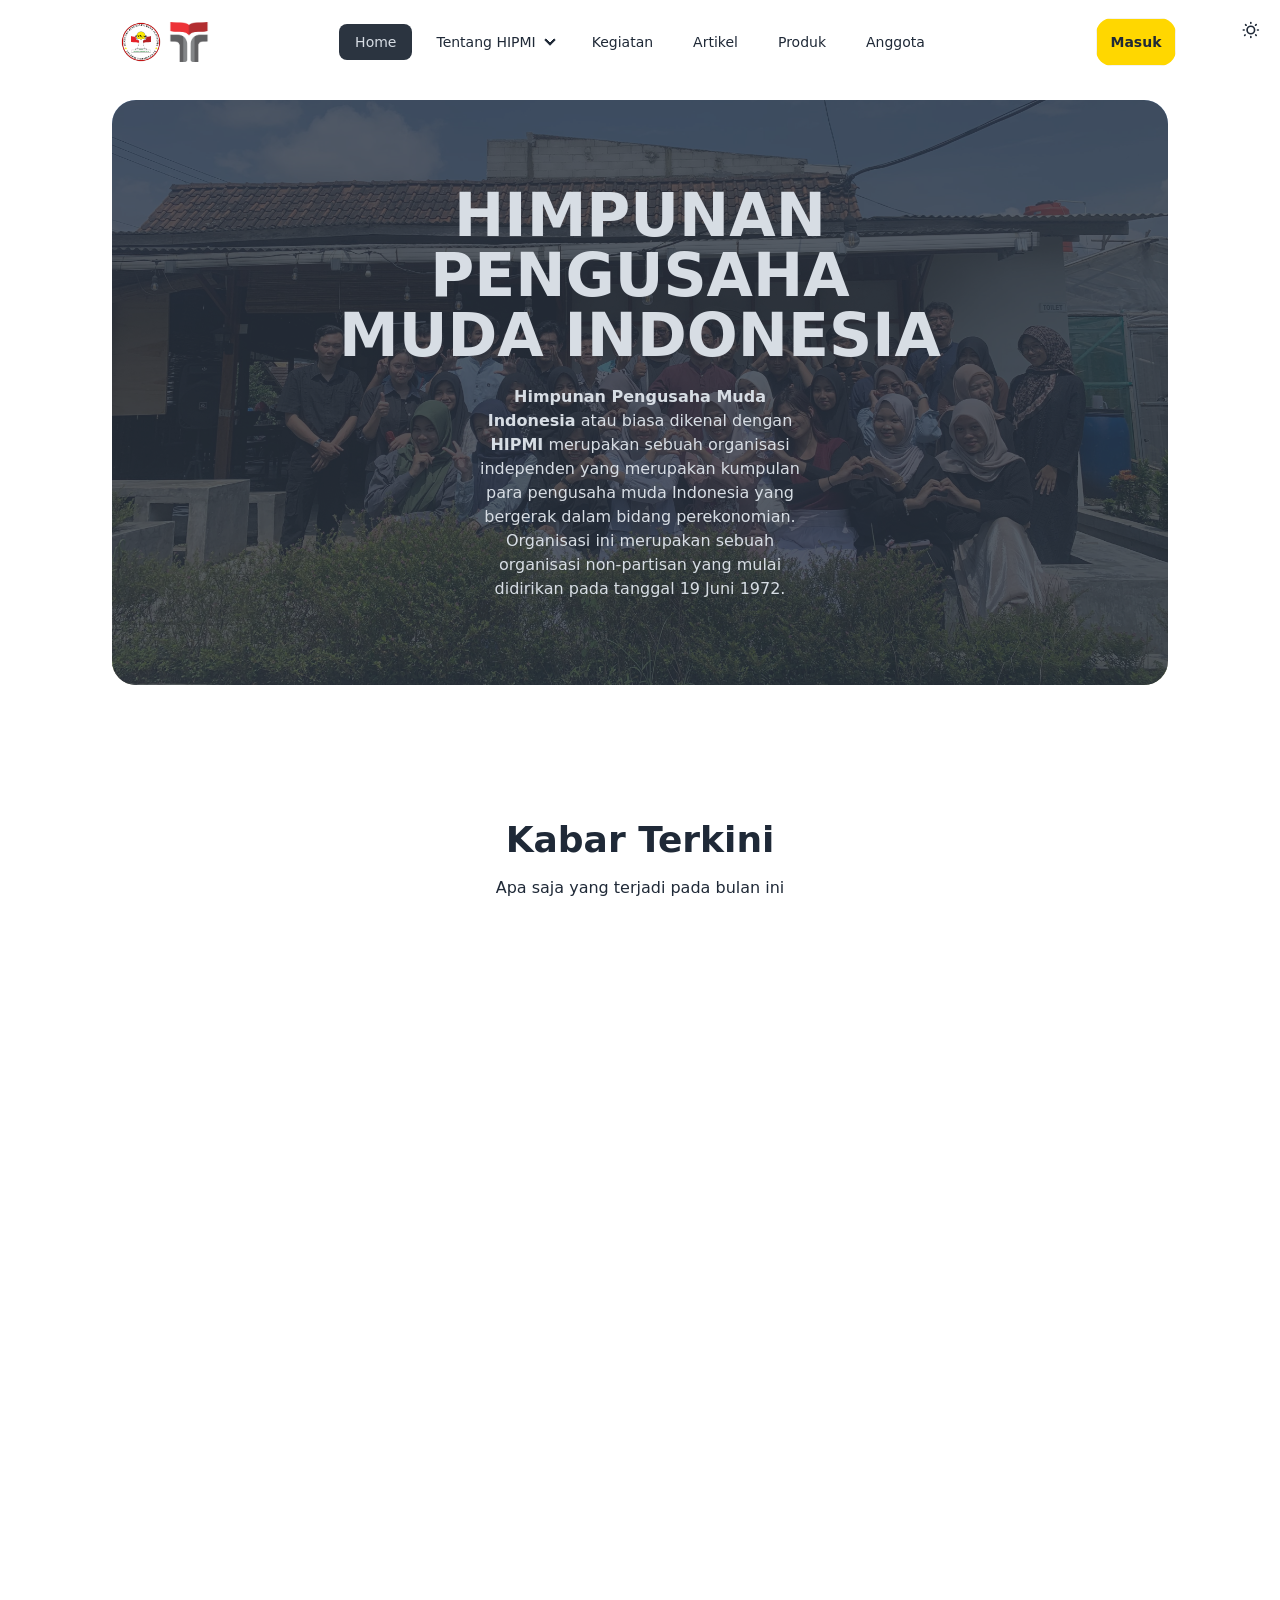
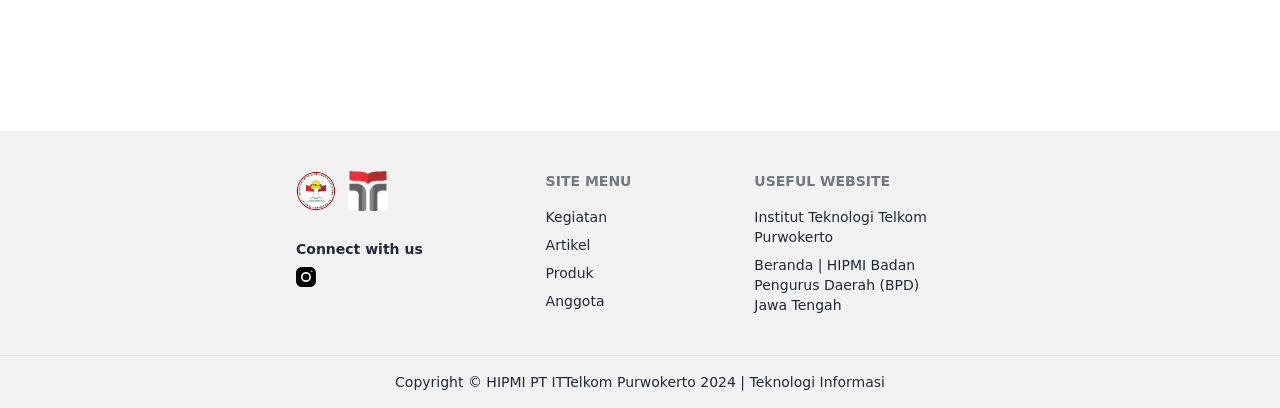
<file: index.html>
<!DOCTYPE html>
<html lang="en">
  <head>
    <meta charset="utf-8" />
    <meta http-equiv="X-UA-Compatible" content="IE=7">
    <meta http-equiv="X-UA-Compatible" content="IE=edge">
    <meta name="viewport" content="width=device-width, initial-scale=1.0">
    <meta name="author" content="HIPMI PT ITTelkom TI">
    <meta name="description" content="HIPMI PT ITTelkom Purwokerto">
    <meta name="keywords" content="hipmi, hipmi pt, ittelkom, ittp, telkom">
    <script type="module" crossorigin src="./assets/index-HzsorJAI.js"></script>
    <link rel="stylesheet" crossorigin href="./assets/index-Dvx-cBg-.css">
  </head>
  <body>
    <noscript>
      <div class="error-container">
        <div class="logo-container">
          <img
            src="./assets/hipmi-DizVpIM7.png"
            alt="HIPMI PT ITTelkom Logo"
            class="hipmi-logo"
          />
        </div>
        <div class="code-container">
          <h1>412 Pre Condition Failed</h1>
          <p>
            Maaf, kamu tidak bisa mengakses laman ini karena javascript tidak
            aktif untuk website "<i>hipmi.ittp.id</i>"
          </p>
        </div>
        <div class="whats-container">
          <h3>Apa yang terjadi?</h3>
          <p>
            Kode 412 menunjukkan bahwa anda tidak dapat mengakses laman ini
            karena tidak dapat memenuhi kondisi yang diperlukan untuk mengakses
            laman ini, yang mana kondisi tersebut adalah javascript harus aktif
            sehingga laman ini dapat berjalan dengan baik
          </p>
        </div>
        <div class="divider-container">
          <hr />
        </div>
        <div class="footer-container">
          <p>
            <b>Performance & Security by</b>
            <span class="hipmi-teknologi-informasi">IT HIPMI PT ITTelkom</span>
          </p>
        </div>
      </div>
    </noscript>

    <div id="root"></div>
  </body>
</html>
</file>
<file: assets/index-Dvx-cBg-.css>
*{scroll-behavior:smooth}noscript{background-color:#f8f8f8;font-family:Arial,sans-serif}.error-container{inset:0;color:#000;font-size:1.5rem}.logo-container{display:flex;margin-top:5vh;justify-content:center}.logo-container img{height:18%;width:10rem}.code-container{text-align:center;margin-bottom:10vh}.error-container h1{font-size:2.5rem;font-weight:700}.error-container p{font-size:1rem}.whats-container{margin-left:5vw;align-items:start}.whats-container h3{margin-top:7vh;font-size:1.5rem;font-weight:700}.whats-container p{width:50%;font-size:1rem}.divider-container{border:0;width:100%;height:1px}.divider-container hr{width:90%;align-items:center;background:#333;background-image:linear-gradient(to right,#ccc,#333,#ccc)}.footer-container{margin-left:5vw;align-items:start}.footer-container .hipmi-teknologi-informasi{font-size:1rem;color:#1085c9;text-decoration:none}*,:before,:after{box-sizing:border-box;border-width:0;border-style:solid;border-color:#e5e7eb}:before,:after{--tw-content: ""}html,:host{line-height:1.5;-webkit-text-size-adjust:100%;-moz-tab-size:4;-o-tab-size:4;tab-size:4;font-family:ui-sans-serif,system-ui,sans-serif,"Apple Color Emoji","Segoe UI Emoji",Segoe UI Symbol,"Noto Color Emoji";font-feature-settings:normal;font-variation-settings:normal;-webkit-tap-highlight-color:transparent}body{margin:0;line-height:inherit}hr{height:0;color:inherit;border-top-width:1px}abbr:where([title]){-webkit-text-decoration:underline dotted;text-decoration:underline dotted}h1,h2,h3,h4,h5,h6{font-size:inherit;font-weight:inherit}a{color:inherit;text-decoration:inherit}b,strong{font-weight:bolder}code,kbd,samp,pre{font-family:ui-monospace,SFMono-Regular,Menlo,Monaco,Consolas,Liberation Mono,Courier New,monospace;font-feature-settings:normal;font-variation-settings:normal;font-size:1em}small{font-size:80%}sub,sup{font-size:75%;line-height:0;position:relative;vertical-align:baseline}sub{bottom:-.25em}sup{top:-.5em}table{text-indent:0;border-color:inherit;border-collapse:collapse}button,input,optgroup,select,textarea{font-family:inherit;font-feature-settings:inherit;font-variation-settings:inherit;font-size:100%;font-weight:inherit;line-height:inherit;letter-spacing:inherit;color:inherit;margin:0;padding:0}button,select{text-transform:none}button,input:where([type=button]),input:where([type=reset]),input:where([type=submit]){-webkit-appearance:button;background-color:transparent;background-image:none}:-moz-focusring{outline:auto}:-moz-ui-invalid{box-shadow:none}progress{vertical-align:baseline}::-webkit-inner-spin-button,::-webkit-outer-spin-button{height:auto}[type=search]{-webkit-appearance:textfield;outline-offset:-2px}::-webkit-search-decoration{-webkit-appearance:none}::-webkit-file-upload-button{-webkit-appearance:button;font:inherit}summary{display:list-item}blockquote,dl,dd,h1,h2,h3,h4,h5,h6,hr,figure,p,pre{margin:0}fieldset{margin:0;padding:0}legend{padding:0}ol,ul,menu{list-style:none;margin:0;padding:0}dialog{padding:0}textarea{resize:vertical}input::-moz-placeholder,textarea::-moz-placeholder{opacity:1;color:#9ca3af}input::placeholder,textarea::placeholder{opacity:1;color:#9ca3af}button,[role=button]{cursor:pointer}:disabled{cursor:default}img,svg,video,canvas,audio,iframe,embed,object{display:block;vertical-align:middle}img,video{max-width:100%;height:auto}[hidden]{display:none}:root,[data-theme]{background-color:var(--fallback-b1,oklch(var(--b1)/1));color:var(--fallback-bc,oklch(var(--bc)/1))}@supports not (color: oklch(0% 0 0)){:root{color-scheme:light;--fallback-p: #491eff;--fallback-pc: #d4dbff;--fallback-s: #ff41c7;--fallback-sc: #fff9fc;--fallback-a: #00cfbd;--fallback-ac: #00100d;--fallback-n: #2b3440;--fallback-nc: #d7dde4;--fallback-b1: #ffffff;--fallback-b2: #e5e6e6;--fallback-b3: #e5e6e6;--fallback-bc: #1f2937;--fallback-in: #00b3f0;--fallback-inc: #000000;--fallback-su: #00ca92;--fallback-suc: #000000;--fallback-wa: #ffc22d;--fallback-wac: #000000;--fallback-er: #ff6f70;--fallback-erc: #000000}@media (prefers-color-scheme: dark){:root{color-scheme:dark;--fallback-p: #7582ff;--fallback-pc: #050617;--fallback-s: #ff71cf;--fallback-sc: #190211;--fallback-a: #00c7b5;--fallback-ac: #000e0c;--fallback-n: #2a323c;--fallback-nc: #a6adbb;--fallback-b1: #1d232a;--fallback-b2: #191e24;--fallback-b3: #15191e;--fallback-bc: #a6adbb;--fallback-in: #00b3f0;--fallback-inc: #000000;--fallback-su: #00ca92;--fallback-suc: #000000;--fallback-wa: #ffc22d;--fallback-wac: #000000;--fallback-er: #ff6f70;--fallback-erc: #000000}}}html{-webkit-tap-highlight-color:transparent}*{scrollbar-color:color-mix(in oklch,currentColor 35%,transparent) transparent}*:hover{scrollbar-color:color-mix(in oklch,currentColor 60%,transparent) transparent}:root{color-scheme:light;--in: 72.06% .191 231.6;--su: 64.8% .15 160;--wa: 84.71% .199 83.87;--er: 71.76% .221 22.18;--pc: 89.824% .06192 275.75;--ac: 15.352% .0368 183.61;--inc: 0% 0 0;--suc: 0% 0 0;--wac: 0% 0 0;--erc: 0% 0 0;--rounded-box: 1rem;--rounded-btn: .5rem;--rounded-badge: 1.9rem;--animation-btn: .25s;--animation-input: .2s;--btn-focus-scale: .95;--border-btn: 1px;--tab-border: 1px;--tab-radius: .5rem;--p: 49.12% .3096 275.75;--s: 69.71% .329 342.55;--sc: 98.71% .0106 342.55;--a: 76.76% .184 183.61;--n: 32.1785% .02476 255.701624;--nc: 89.4994% .011585 252.096176;--b1: 100% 0 0;--b2: 96.1151% 0 0;--b3: 92.4169% .00108 197.137559;--bc: 27.8078% .029596 256.847952}@media (prefers-color-scheme: dark){:root{color-scheme:dark;--in: 72.06% .191 231.6;--su: 64.8% .15 160;--wa: 84.71% .199 83.87;--er: 71.76% .221 22.18;--pc: 13.138% .0392 275.75;--sc: 14.96% .052 342.55;--ac: 14.902% .0334 183.61;--inc: 0% 0 0;--suc: 0% 0 0;--wac: 0% 0 0;--erc: 0% 0 0;--rounded-box: 1rem;--rounded-btn: .5rem;--rounded-badge: 1.9rem;--animation-btn: .25s;--animation-input: .2s;--btn-focus-scale: .95;--border-btn: 1px;--tab-border: 1px;--tab-radius: .5rem;--p: 65.69% .196 275.75;--s: 74.8% .26 342.55;--a: 74.51% .167 183.61;--n: 31.3815% .021108 254.139175;--nc: 74.6477% .0216 264.435964;--b1: 25.3267% .015896 252.417568;--b2: 23.2607% .013807 253.100675;--b3: 21.1484% .01165 254.087939;--bc: 74.6477% .0216 264.435964}}[data-theme=light]{color-scheme:light;--in: 72.06% .191 231.6;--su: 64.8% .15 160;--wa: 84.71% .199 83.87;--er: 71.76% .221 22.18;--pc: 89.824% .06192 275.75;--ac: 15.352% .0368 183.61;--inc: 0% 0 0;--suc: 0% 0 0;--wac: 0% 0 0;--erc: 0% 0 0;--rounded-box: 1rem;--rounded-btn: .5rem;--rounded-badge: 1.9rem;--animation-btn: .25s;--animation-input: .2s;--btn-focus-scale: .95;--border-btn: 1px;--tab-border: 1px;--tab-radius: .5rem;--p: 49.12% .3096 275.75;--s: 69.71% .329 342.55;--sc: 98.71% .0106 342.55;--a: 76.76% .184 183.61;--n: 32.1785% .02476 255.701624;--nc: 89.4994% .011585 252.096176;--b1: 100% 0 0;--b2: 96.1151% 0 0;--b3: 92.4169% .00108 197.137559;--bc: 27.8078% .029596 256.847952}:root:has(input.theme-controller[value=light]:checked){color-scheme:light;--in: 72.06% .191 231.6;--su: 64.8% .15 160;--wa: 84.71% .199 83.87;--er: 71.76% .221 22.18;--pc: 89.824% .06192 275.75;--ac: 15.352% .0368 183.61;--inc: 0% 0 0;--suc: 0% 0 0;--wac: 0% 0 0;--erc: 0% 0 0;--rounded-box: 1rem;--rounded-btn: .5rem;--rounded-badge: 1.9rem;--animation-btn: .25s;--animation-input: .2s;--btn-focus-scale: .95;--border-btn: 1px;--tab-border: 1px;--tab-radius: .5rem;--p: 49.12% .3096 275.75;--s: 69.71% .329 342.55;--sc: 98.71% .0106 342.55;--a: 76.76% .184 183.61;--n: 32.1785% .02476 255.701624;--nc: 89.4994% .011585 252.096176;--b1: 100% 0 0;--b2: 96.1151% 0 0;--b3: 92.4169% .00108 197.137559;--bc: 27.8078% .029596 256.847952}[data-theme=dark]{color-scheme:dark;--in: 72.06% .191 231.6;--su: 64.8% .15 160;--wa: 84.71% .199 83.87;--er: 71.76% .221 22.18;--pc: 13.138% .0392 275.75;--sc: 14.96% .052 342.55;--ac: 14.902% .0334 183.61;--inc: 0% 0 0;--suc: 0% 0 0;--wac: 0% 0 0;--erc: 0% 0 0;--rounded-box: 1rem;--rounded-btn: .5rem;--rounded-badge: 1.9rem;--animation-btn: .25s;--animation-input: .2s;--btn-focus-scale: .95;--border-btn: 1px;--tab-border: 1px;--tab-radius: .5rem;--p: 65.69% .196 275.75;--s: 74.8% .26 342.55;--a: 74.51% .167 183.61;--n: 31.3815% .021108 254.139175;--nc: 74.6477% .0216 264.435964;--b1: 25.3267% .015896 252.417568;--b2: 23.2607% .013807 253.100675;--b3: 21.1484% .01165 254.087939;--bc: 74.6477% .0216 264.435964}:root:has(input.theme-controller[value=dark]:checked){color-scheme:dark;--in: 72.06% .191 231.6;--su: 64.8% .15 160;--wa: 84.71% .199 83.87;--er: 71.76% .221 22.18;--pc: 13.138% .0392 275.75;--sc: 14.96% .052 342.55;--ac: 14.902% .0334 183.61;--inc: 0% 0 0;--suc: 0% 0 0;--wac: 0% 0 0;--erc: 0% 0 0;--rounded-box: 1rem;--rounded-btn: .5rem;--rounded-badge: 1.9rem;--animation-btn: .25s;--animation-input: .2s;--btn-focus-scale: .95;--border-btn: 1px;--tab-border: 1px;--tab-radius: .5rem;--p: 65.69% .196 275.75;--s: 74.8% .26 342.55;--a: 74.51% .167 183.61;--n: 31.3815% .021108 254.139175;--nc: 74.6477% .0216 264.435964;--b1: 25.3267% .015896 252.417568;--b2: 23.2607% .013807 253.100675;--b3: 21.1484% .01165 254.087939;--bc: 74.6477% .0216 264.435964}*,:before,:after{--tw-border-spacing-x: 0;--tw-border-spacing-y: 0;--tw-translate-x: 0;--tw-translate-y: 0;--tw-rotate: 0;--tw-skew-x: 0;--tw-skew-y: 0;--tw-scale-x: 1;--tw-scale-y: 1;--tw-pan-x: ;--tw-pan-y: ;--tw-pinch-zoom: ;--tw-scroll-snap-strictness: proximity;--tw-gradient-from-position: ;--tw-gradient-via-position: ;--tw-gradient-to-position: ;--tw-ordinal: ;--tw-slashed-zero: ;--tw-numeric-figure: ;--tw-numeric-spacing: ;--tw-numeric-fraction: ;--tw-ring-inset: ;--tw-ring-offset-width: 0px;--tw-ring-offset-color: #fff;--tw-ring-color: rgb(59 130 246 / .5);--tw-ring-offset-shadow: 0 0 #0000;--tw-ring-shadow: 0 0 #0000;--tw-shadow: 0 0 #0000;--tw-shadow-colored: 0 0 #0000;--tw-blur: ;--tw-brightness: ;--tw-contrast: ;--tw-grayscale: ;--tw-hue-rotate: ;--tw-invert: ;--tw-saturate: ;--tw-sepia: ;--tw-drop-shadow: ;--tw-backdrop-blur: ;--tw-backdrop-brightness: ;--tw-backdrop-contrast: ;--tw-backdrop-grayscale: ;--tw-backdrop-hue-rotate: ;--tw-backdrop-invert: ;--tw-backdrop-opacity: ;--tw-backdrop-saturate: ;--tw-backdrop-sepia: ;--tw-contain-size: ;--tw-contain-layout: ;--tw-contain-paint: ;--tw-contain-style: }::backdrop{--tw-border-spacing-x: 0;--tw-border-spacing-y: 0;--tw-translate-x: 0;--tw-translate-y: 0;--tw-rotate: 0;--tw-skew-x: 0;--tw-skew-y: 0;--tw-scale-x: 1;--tw-scale-y: 1;--tw-pan-x: ;--tw-pan-y: ;--tw-pinch-zoom: ;--tw-scroll-snap-strictness: proximity;--tw-gradient-from-position: ;--tw-gradient-via-position: ;--tw-gradient-to-position: ;--tw-ordinal: ;--tw-slashed-zero: ;--tw-numeric-figure: ;--tw-numeric-spacing: ;--tw-numeric-fraction: ;--tw-ring-inset: ;--tw-ring-offset-width: 0px;--tw-ring-offset-color: #fff;--tw-ring-color: rgb(59 130 246 / .5);--tw-ring-offset-shadow: 0 0 #0000;--tw-ring-shadow: 0 0 #0000;--tw-shadow: 0 0 #0000;--tw-shadow-colored: 0 0 #0000;--tw-blur: ;--tw-brightness: ;--tw-contrast: ;--tw-grayscale: ;--tw-hue-rotate: ;--tw-invert: ;--tw-saturate: ;--tw-sepia: ;--tw-drop-shadow: ;--tw-backdrop-blur: ;--tw-backdrop-brightness: ;--tw-backdrop-contrast: ;--tw-backdrop-grayscale: ;--tw-backdrop-hue-rotate: ;--tw-backdrop-invert: ;--tw-backdrop-opacity: ;--tw-backdrop-saturate: ;--tw-backdrop-sepia: ;--tw-contain-size: ;--tw-contain-layout: ;--tw-contain-paint: ;--tw-contain-style: }.container{width:100%}@media (min-width: 640px){.container{max-width:640px}}@media (min-width: 768px){.container{max-width:768px}}@media (min-width: 1024px){.container{max-width:1024px}}@media (min-width: 1280px){.container{max-width:1280px}}@media (min-width: 1536px){.container{max-width:1536px}}@media (min-width: 2200px){.container{max-width:2200px}}.alert{display:grid;width:100%;grid-auto-flow:row;align-content:flex-start;align-items:center;justify-items:center;gap:1rem;text-align:center;border-radius:var(--rounded-box, 1rem);border-width:1px;--tw-border-opacity: 1;border-color:var(--fallback-b2,oklch(var(--b2)/var(--tw-border-opacity)));padding:1rem;--tw-text-opacity: 1;color:var(--fallback-bc,oklch(var(--bc)/var(--tw-text-opacity)));--alert-bg: var(--fallback-b2,oklch(var(--b2)/1));--alert-bg-mix: var(--fallback-b1,oklch(var(--b1)/1));background-color:var(--alert-bg)}@media (min-width: 640px){.alert{grid-auto-flow:column;grid-template-columns:auto minmax(auto,1fr);justify-items:start;text-align:start}}.avatar{position:relative;display:inline-flex}.avatar>div{display:block;aspect-ratio:1 / 1;overflow:hidden}.avatar img{height:100%;width:100%;-o-object-fit:cover;object-fit:cover}.avatar.placeholder>div{display:flex;align-items:center;justify-content:center}.badge{display:inline-flex;align-items:center;justify-content:center;transition-property:color,background-color,border-color,text-decoration-color,fill,stroke,opacity,box-shadow,transform,filter,-webkit-backdrop-filter;transition-property:color,background-color,border-color,text-decoration-color,fill,stroke,opacity,box-shadow,transform,filter,backdrop-filter;transition-property:color,background-color,border-color,text-decoration-color,fill,stroke,opacity,box-shadow,transform,filter,backdrop-filter,-webkit-backdrop-filter;transition-timing-function:cubic-bezier(.4,0,.2,1);transition-timing-function:cubic-bezier(0,0,.2,1);transition-duration:.2s;height:1.25rem;font-size:.875rem;line-height:1.25rem;width:-moz-fit-content;width:fit-content;padding-left:.563rem;padding-right:.563rem;border-radius:var(--rounded-badge, 1.9rem);border-width:1px;--tw-border-opacity: 1;border-color:var(--fallback-b2,oklch(var(--b2)/var(--tw-border-opacity)));--tw-bg-opacity: 1;background-color:var(--fallback-b1,oklch(var(--b1)/var(--tw-bg-opacity)));--tw-text-opacity: 1;color:var(--fallback-bc,oklch(var(--bc)/var(--tw-text-opacity)))}@media (hover:hover){.link-hover:hover{text-decoration-line:underline}.label a:hover{--tw-text-opacity: 1;color:var(--fallback-bc,oklch(var(--bc)/var(--tw-text-opacity)))}.menu li>*:not(ul,.menu-title,details,.btn):active,.menu li>*:not(ul,.menu-title,details,.btn).active,.menu li>details>summary:active{--tw-bg-opacity: 1;background-color:var(--fallback-n,oklch(var(--n)/var(--tw-bg-opacity)));--tw-text-opacity: 1;color:var(--fallback-nc,oklch(var(--nc)/var(--tw-text-opacity)))}.table tr.hover:hover,.table tr.hover:nth-child(2n):hover{--tw-bg-opacity: 1;background-color:var(--fallback-b2,oklch(var(--b2)/var(--tw-bg-opacity)))}}.btn{display:inline-flex;height:3rem;min-height:3rem;flex-shrink:0;cursor:pointer;-webkit-user-select:none;-moz-user-select:none;user-select:none;flex-wrap:wrap;align-items:center;justify-content:center;border-radius:var(--rounded-btn, .5rem);border-color:transparent;border-color:oklch(var(--btn-color, var(--b2)) / var(--tw-border-opacity));padding-left:1rem;padding-right:1rem;text-align:center;font-size:.875rem;line-height:1em;gap:.5rem;font-weight:600;text-decoration-line:none;transition-duration:.2s;transition-timing-function:cubic-bezier(0,0,.2,1);border-width:var(--border-btn, 1px);transition-property:color,background-color,border-color,opacity,box-shadow,transform;--tw-text-opacity: 1;color:var(--fallback-bc,oklch(var(--bc)/var(--tw-text-opacity)));--tw-shadow: 0 1px 2px 0 rgb(0 0 0 / .05);--tw-shadow-colored: 0 1px 2px 0 var(--tw-shadow-color);box-shadow:var(--tw-ring-offset-shadow, 0 0 #0000),var(--tw-ring-shadow, 0 0 #0000),var(--tw-shadow);outline-color:var(--fallback-bc,oklch(var(--bc)/1));background-color:oklch(var(--btn-color, var(--b2)) / var(--tw-bg-opacity));--tw-bg-opacity: 1;--tw-border-opacity: 1}.btn-disabled,.btn[disabled],.btn:disabled{pointer-events:none}.btn-circle{height:3rem;width:3rem;border-radius:9999px;padding:0}:where(.btn:is(input[type=checkbox])),:where(.btn:is(input[type=radio])){width:auto;-webkit-appearance:none;-moz-appearance:none;appearance:none}.btn:is(input[type=checkbox]):after,.btn:is(input[type=radio]):after{--tw-content: attr(aria-label);content:var(--tw-content)}.card{position:relative;display:flex;flex-direction:column;border-radius:var(--rounded-box, 1rem)}.card:focus{outline:2px solid transparent;outline-offset:2px}.card-body{display:flex;flex:1 1 auto;flex-direction:column;padding:var(--padding-card, 2rem);gap:.5rem}.card-body :where(p){flex-grow:1}.card-actions{display:flex;flex-wrap:wrap;align-items:flex-start;gap:.5rem}.card figure{display:flex;align-items:center;justify-content:center}.card.image-full{display:grid}.card.image-full:before{position:relative;content:"";z-index:10;border-radius:var(--rounded-box, 1rem);--tw-bg-opacity: 1;background-color:var(--fallback-n,oklch(var(--n)/var(--tw-bg-opacity)));opacity:.75}.card.image-full:before,.card.image-full>*{grid-column-start:1;grid-row-start:1}.card.image-full>figure img{height:100%;-o-object-fit:cover;object-fit:cover}.card.image-full>.card-body{position:relative;z-index:20;--tw-text-opacity: 1;color:var(--fallback-nc,oklch(var(--nc)/var(--tw-text-opacity)))}.checkbox{flex-shrink:0;--chkbg: var(--fallback-bc,oklch(var(--bc)/1));--chkfg: var(--fallback-b1,oklch(var(--b1)/1));height:1.5rem;width:1.5rem;cursor:pointer;-webkit-appearance:none;-moz-appearance:none;appearance:none;border-radius:var(--rounded-btn, .5rem);border-width:1px;border-color:var(--fallback-bc,oklch(var(--bc)/var(--tw-border-opacity)));--tw-border-opacity: .2}.divider{display:flex;flex-direction:row;align-items:center;align-self:stretch;margin-top:1rem;margin-bottom:1rem;height:1rem;white-space:nowrap}.divider:before,.divider:after{height:.125rem;width:100%;flex-grow:1;--tw-content: "";content:var(--tw-content);background-color:var(--fallback-bc,oklch(var(--bc)/.1))}.drawer{position:relative;display:grid;grid-auto-columns:max-content auto;width:100%}.drawer-content{grid-column-start:2;grid-row-start:1;min-width:0px}.drawer-side{pointer-events:none;position:fixed;inset-inline-start:0px;top:0;grid-column-start:1;grid-row-start:1;display:grid;width:100%;grid-template-columns:repeat(1,minmax(0,1fr));grid-template-rows:repeat(1,minmax(0,1fr));align-items:flex-start;justify-items:start;overflow-x:hidden;overflow-y:hidden;overscroll-behavior:contain;height:100vh;height:100dvh}.drawer-side>.drawer-overlay{position:sticky;top:0;place-self:stretch;cursor:pointer;background-color:transparent;transition-property:color,background-color,border-color,text-decoration-color,fill,stroke;transition-timing-function:cubic-bezier(.4,0,.2,1);transition-timing-function:cubic-bezier(0,0,.2,1);transition-duration:.2s}.drawer-side>*{grid-column-start:1;grid-row-start:1}.drawer-side>*:not(.drawer-overlay){transition-property:transform;transition-timing-function:cubic-bezier(.4,0,.2,1);transition-timing-function:cubic-bezier(0,0,.2,1);transition-duration:.3s;will-change:transform;transform:translate(-100%)}[dir=rtl] .drawer-side>*:not(.drawer-overlay){transform:translate(100%)}.drawer-toggle{position:fixed;height:0px;width:0px;-webkit-appearance:none;-moz-appearance:none;appearance:none;opacity:0}.drawer-toggle:checked~.drawer-side{pointer-events:auto;visibility:visible;overflow-y:auto}.drawer-toggle:checked~.drawer-side>*:not(.drawer-overlay){transform:translate(0)}.drawer-end .drawer-toggle~.drawer-content{grid-column-start:1}.drawer-end .drawer-toggle~.drawer-side{grid-column-start:2;justify-items:end}.drawer-end .drawer-toggle~.drawer-side>*:not(.drawer-overlay){transform:translate(100%)}[dir=rtl] .drawer-end .drawer-toggle~.drawer-side>*:not(.drawer-overlay){transform:translate(-100%)}.drawer-end .drawer-toggle:checked~.drawer-side>*:not(.drawer-overlay){transform:translate(0)}.dropdown{position:relative;display:inline-block}.dropdown>*:not(summary):focus{outline:2px solid transparent;outline-offset:2px}.dropdown .dropdown-content{position:absolute}.dropdown:is(:not(details)) .dropdown-content{visibility:hidden;opacity:0;transform-origin:top;--tw-scale-x: .95;--tw-scale-y: .95;transform:translate(var(--tw-translate-x),var(--tw-translate-y)) rotate(var(--tw-rotate)) skew(var(--tw-skew-x)) skewY(var(--tw-skew-y)) scaleX(var(--tw-scale-x)) scaleY(var(--tw-scale-y));transition-property:color,background-color,border-color,text-decoration-color,fill,stroke,opacity,box-shadow,transform,filter,-webkit-backdrop-filter;transition-property:color,background-color,border-color,text-decoration-color,fill,stroke,opacity,box-shadow,transform,filter,backdrop-filter;transition-property:color,background-color,border-color,text-decoration-color,fill,stroke,opacity,box-shadow,transform,filter,backdrop-filter,-webkit-backdrop-filter;transition-timing-function:cubic-bezier(.4,0,.2,1);transition-timing-function:cubic-bezier(0,0,.2,1);transition-duration:.2s}.dropdown-end .dropdown-content{inset-inline-end:0px}.dropdown-left .dropdown-content{bottom:auto;inset-inline-end:100%;top:0;transform-origin:right}.dropdown-right .dropdown-content{bottom:auto;inset-inline-start:100%;top:0;transform-origin:left}.dropdown-bottom .dropdown-content{bottom:auto;top:100%;transform-origin:top}.dropdown-top .dropdown-content{bottom:100%;top:auto;transform-origin:bottom}.dropdown-end.dropdown-right .dropdown-content,.dropdown-end.dropdown-left .dropdown-content{bottom:0;top:auto}.dropdown.dropdown-open .dropdown-content,.dropdown:not(.dropdown-hover):focus .dropdown-content,.dropdown:focus-within .dropdown-content{visibility:visible;opacity:1}@media (hover: hover){.dropdown.dropdown-hover:hover .dropdown-content{visibility:visible;opacity:1}.btm-nav>*.disabled:hover,.btm-nav>*[disabled]:hover{pointer-events:none;--tw-border-opacity: 0;background-color:var(--fallback-n,oklch(var(--n)/var(--tw-bg-opacity)));--tw-bg-opacity: .1;color:var(--fallback-bc,oklch(var(--bc)/var(--tw-text-opacity)));--tw-text-opacity: .2}.btn:hover{--tw-border-opacity: 1;border-color:var(--fallback-b3,oklch(var(--b3)/var(--tw-border-opacity)));--tw-bg-opacity: 1;background-color:var(--fallback-b3,oklch(var(--b3)/var(--tw-bg-opacity)))}@supports (color: color-mix(in oklab,black,black)){.btn:hover{background-color:color-mix(in oklab,oklch(var(--btn-color, var(--b2)) / var(--tw-bg-opacity, 1)) 90%,black);border-color:color-mix(in oklab,oklch(var(--btn-color, var(--b2)) / var(--tw-border-opacity, 1)) 90%,black)}}@supports not (color: oklch(0% 0 0)){.btn:hover{background-color:var(--btn-color, var(--fallback-b2));border-color:var(--btn-color, var(--fallback-b2))}}.btn.glass:hover{--glass-opacity: 25%;--glass-border-opacity: 15%}.btn-ghost:hover{border-color:transparent}@supports (color: oklch(0% 0 0)){.btn-ghost:hover{background-color:var(--fallback-bc,oklch(var(--bc)/.2))}}.btn-outline.btn-primary:hover{--tw-text-opacity: 1;color:var(--fallback-pc,oklch(var(--pc)/var(--tw-text-opacity)))}@supports (color: color-mix(in oklab,black,black)){.btn-outline.btn-primary:hover{background-color:color-mix(in oklab,var(--fallback-p,oklch(var(--p)/1)) 90%,black);border-color:color-mix(in oklab,var(--fallback-p,oklch(var(--p)/1)) 90%,black)}}.btn-outline.btn-error:hover{--tw-text-opacity: 1;color:var(--fallback-erc,oklch(var(--erc)/var(--tw-text-opacity)))}@supports (color: color-mix(in oklab,black,black)){.btn-outline.btn-error:hover{background-color:color-mix(in oklab,var(--fallback-er,oklch(var(--er)/1)) 90%,black);border-color:color-mix(in oklab,var(--fallback-er,oklch(var(--er)/1)) 90%,black)}}.btn-disabled:hover,.btn[disabled]:hover,.btn:disabled:hover{--tw-border-opacity: 0;background-color:var(--fallback-n,oklch(var(--n)/var(--tw-bg-opacity)));--tw-bg-opacity: .2;color:var(--fallback-bc,oklch(var(--bc)/var(--tw-text-opacity)));--tw-text-opacity: .2}@supports (color: color-mix(in oklab,black,black)){.btn:is(input[type=checkbox]:checked):hover,.btn:is(input[type=radio]:checked):hover{background-color:color-mix(in oklab,var(--fallback-p,oklch(var(--p)/1)) 90%,black);border-color:color-mix(in oklab,var(--fallback-p,oklch(var(--p)/1)) 90%,black)}}.dropdown.dropdown-hover:hover .dropdown-content{--tw-scale-x: 1;--tw-scale-y: 1;transform:translate(var(--tw-translate-x),var(--tw-translate-y)) rotate(var(--tw-rotate)) skew(var(--tw-skew-x)) skewY(var(--tw-skew-y)) scaleX(var(--tw-scale-x)) scaleY(var(--tw-scale-y))}:where(.menu li:not(.menu-title,.disabled)>*:not(ul,details,.menu-title)):not(.active,.btn):hover,:where(.menu li:not(.menu-title,.disabled)>details>summary:not(.menu-title)):not(.active,.btn):hover{cursor:pointer;outline:2px solid transparent;outline-offset:2px}@supports (color: oklch(0% 0 0)){:where(.menu li:not(.menu-title,.disabled)>*:not(ul,details,.menu-title)):not(.active,.btn):hover,:where(.menu li:not(.menu-title,.disabled)>details>summary:not(.menu-title)):not(.active,.btn):hover{background-color:var(--fallback-bc,oklch(var(--bc)/.1))}}}.dropdown:is(details) summary::-webkit-details-marker{display:none}.footer{display:grid;width:100%;grid-auto-flow:row;place-items:start;-moz-column-gap:1rem;column-gap:1rem;row-gap:2.5rem;font-size:.875rem;line-height:1.25rem}.footer>*{display:grid;place-items:start;gap:.5rem}@media (min-width: 48rem){.footer{grid-auto-flow:column}.footer-center{grid-auto-flow:row dense}}.form-control{display:flex;flex-direction:column}.label{display:flex;-webkit-user-select:none;-moz-user-select:none;user-select:none;align-items:center;justify-content:space-between;padding:.5rem .25rem}.hero{display:grid;width:100%;place-items:center;background-size:cover;background-position:center}.hero>*{grid-column-start:1;grid-row-start:1}.hero-overlay{grid-column-start:1;grid-row-start:1;height:100%;width:100%;background-color:var(--fallback-n,oklch(var(--n)/var(--tw-bg-opacity)));--tw-bg-opacity: .5}.hero-content{z-index:0;display:flex;align-items:center;justify-content:center;max-width:80rem;gap:1rem;padding:1rem}.\!input{flex-shrink:1!important;-webkit-appearance:none!important;-moz-appearance:none!important;appearance:none!important;height:3rem!important;padding-left:1rem!important;padding-right:1rem!important;font-size:1rem!important;line-height:2!important;line-height:1.5rem!important;border-radius:var(--rounded-btn, .5rem)!important;border-width:1px!important;border-color:transparent!important;--tw-bg-opacity: 1 !important;background-color:var(--fallback-b1,oklch(var(--b1)/var(--tw-bg-opacity)))!important}.input{flex-shrink:1;-webkit-appearance:none;-moz-appearance:none;appearance:none;height:3rem;padding-left:1rem;padding-right:1rem;font-size:1rem;line-height:2;line-height:1.5rem;border-radius:var(--rounded-btn, .5rem);border-width:1px;border-color:transparent;--tw-bg-opacity: 1;background-color:var(--fallback-b1,oklch(var(--b1)/var(--tw-bg-opacity)))}.\!input[type=number]::-webkit-inner-spin-button{margin-top:-1rem!important;margin-bottom:-1rem!important;margin-inline-end:-1rem!important}.input[type=number]::-webkit-inner-spin-button,.input-md[type=number]::-webkit-inner-spin-button{margin-top:-1rem;margin-bottom:-1rem;margin-inline-end:-1rem}.join{display:inline-flex;align-items:stretch;border-radius:var(--rounded-btn, .5rem)}.join :where(.join-item){border-start-end-radius:0;border-end-end-radius:0;border-end-start-radius:0;border-start-start-radius:0}.join .join-item:not(:first-child):not(:last-child),.join *:not(:first-child):not(:last-child) .join-item{border-start-end-radius:0;border-end-end-radius:0;border-end-start-radius:0;border-start-start-radius:0}.join .join-item:first-child:not(:last-child),.join *:first-child:not(:last-child) .join-item{border-start-end-radius:0;border-end-end-radius:0}.join .dropdown .join-item:first-child:not(:last-child),.join *:first-child:not(:last-child) .dropdown .join-item{border-start-end-radius:inherit;border-end-end-radius:inherit}.join :where(.join-item:first-child:not(:last-child)),.join :where(*:first-child:not(:last-child) .join-item){border-end-start-radius:inherit;border-start-start-radius:inherit}.join .join-item:last-child:not(:first-child),.join *:last-child:not(:first-child) .join-item{border-end-start-radius:0;border-start-start-radius:0}.join :where(.join-item:last-child:not(:first-child)),.join :where(*:last-child:not(:first-child) .join-item){border-start-end-radius:inherit;border-end-end-radius:inherit}@supports not selector(:has(*)){:where(.join *){border-radius:inherit}}@supports selector(:has(*)){:where(.join *:has(.join-item)){border-radius:inherit}}.link{cursor:pointer;text-decoration-line:underline}.link-hover{text-decoration-line:none}.menu{display:flex;flex-direction:column;flex-wrap:wrap;font-size:.875rem;line-height:1.25rem;padding:.5rem}.menu :where(li ul){position:relative;white-space:nowrap;margin-inline-start:1rem;padding-inline-start:.5rem}.menu :where(li:not(.menu-title)>*:not(ul,details,.menu-title,.btn)),.menu :where(li:not(.menu-title)>details>summary:not(.menu-title)){display:grid;grid-auto-flow:column;align-content:flex-start;align-items:center;gap:.5rem;grid-auto-columns:minmax(auto,max-content) auto max-content;-webkit-user-select:none;-moz-user-select:none;user-select:none}.menu li.disabled{cursor:not-allowed;-webkit-user-select:none;-moz-user-select:none;user-select:none;color:var(--fallback-bc,oklch(var(--bc)/.3))}.menu :where(li>.menu-dropdown:not(.menu-dropdown-show)){display:none}:where(.menu li){position:relative;display:flex;flex-shrink:0;flex-direction:column;flex-wrap:wrap;align-items:stretch}:where(.menu li) .badge{justify-self:end}.modal{pointer-events:none;position:fixed;inset:0;margin:0;display:grid;height:100%;max-height:none;width:100%;max-width:none;justify-items:center;padding:0;opacity:0;overscroll-behavior:contain;z-index:999;background-color:transparent;color:inherit;transition-duration:.2s;transition-timing-function:cubic-bezier(0,0,.2,1);transition-property:transform,opacity,visibility;overflow-y:hidden}:where(.modal){align-items:center}.modal-open,.modal:target,.modal-toggle:checked+.modal,.modal[open]{pointer-events:auto;visibility:visible;opacity:1}:root:has(:is(.modal-open,.modal:target,.modal-toggle:checked+.modal,.modal[open])){overflow:hidden;scrollbar-gutter:stable}.navbar{display:flex;align-items:center;padding:var(--navbar-padding, .5rem);min-height:4rem;width:100%}:where(.navbar>*:not(script,style)){display:inline-flex;align-items:center}.navbar-start{width:50%;justify-content:flex-start}.navbar-center{flex-shrink:0}.navbar-end{width:50%;justify-content:flex-end}.range{height:1.5rem;width:100%;cursor:pointer;-moz-appearance:none;appearance:none;-webkit-appearance:none;--range-shdw: var(--fallback-bc,oklch(var(--bc)/1));overflow:hidden;border-radius:var(--rounded-box, 1rem);background-color:transparent}.range:focus{outline:none}.swap{position:relative;display:inline-grid;-webkit-user-select:none;-moz-user-select:none;user-select:none;place-content:center;cursor:pointer}.swap>*{grid-column-start:1;grid-row-start:1;transition-duration:.3s;transition-timing-function:cubic-bezier(0,0,.2,1);transition-property:transform,opacity}.swap input{-webkit-appearance:none;-moz-appearance:none;appearance:none}.swap .swap-on,.swap .swap-indeterminate,.swap input:indeterminate~.swap-on{opacity:0}.swap input:checked~.swap-off,.swap-active .swap-off,.swap input:indeterminate~.swap-off{opacity:0}.swap input:checked~.swap-on,.swap-active .swap-on,.swap input:indeterminate~.swap-indeterminate{opacity:1}.table{position:relative;width:100%;border-radius:var(--rounded-box, 1rem);text-align:left;font-size:.875rem;line-height:1.25rem}.table :where(.table-pin-rows thead tr){position:sticky;top:0;z-index:1;--tw-bg-opacity: 1;background-color:var(--fallback-b1,oklch(var(--b1)/var(--tw-bg-opacity)))}.table :where(.table-pin-rows tfoot tr){position:sticky;bottom:0;z-index:1;--tw-bg-opacity: 1;background-color:var(--fallback-b1,oklch(var(--b1)/var(--tw-bg-opacity)))}.table :where(.table-pin-cols tr th){position:sticky;left:0;right:0;--tw-bg-opacity: 1;background-color:var(--fallback-b1,oklch(var(--b1)/var(--tw-bg-opacity)))}.toast{position:fixed;display:flex;min-width:-moz-fit-content;min-width:fit-content;flex-direction:column;white-space:nowrap;gap:.5rem;padding:1rem}.avatar-group :where(.avatar){overflow:hidden;border-radius:9999px;border-width:4px;--tw-border-opacity: 1;border-color:var(--fallback-b1,oklch(var(--b1)/var(--tw-border-opacity)))}.badge-outline{border-color:currentColor;--tw-border-opacity: .5;background-color:transparent;color:currentColor}.badge-outline.badge-neutral{--tw-text-opacity: 1;color:var(--fallback-n,oklch(var(--n)/var(--tw-text-opacity)))}.badge-outline.badge-primary{--tw-text-opacity: 1;color:var(--fallback-p,oklch(var(--p)/var(--tw-text-opacity)))}.badge-outline.badge-secondary{--tw-text-opacity: 1;color:var(--fallback-s,oklch(var(--s)/var(--tw-text-opacity)))}.badge-outline.badge-accent{--tw-text-opacity: 1;color:var(--fallback-a,oklch(var(--a)/var(--tw-text-opacity)))}.badge-outline.badge-info{--tw-text-opacity: 1;color:var(--fallback-in,oklch(var(--in)/var(--tw-text-opacity)))}.badge-outline.badge-success{--tw-text-opacity: 1;color:var(--fallback-su,oklch(var(--su)/var(--tw-text-opacity)))}.badge-outline.badge-warning{--tw-text-opacity: 1;color:var(--fallback-wa,oklch(var(--wa)/var(--tw-text-opacity)))}.badge-outline.badge-error{--tw-text-opacity: 1;color:var(--fallback-er,oklch(var(--er)/var(--tw-text-opacity)))}.btm-nav>*.disabled,.btm-nav>*[disabled]{pointer-events:none;--tw-border-opacity: 0;background-color:var(--fallback-n,oklch(var(--n)/var(--tw-bg-opacity)));--tw-bg-opacity: .1;color:var(--fallback-bc,oklch(var(--bc)/var(--tw-text-opacity)));--tw-text-opacity: .2}.btm-nav>* .label{font-size:1rem;line-height:1.5rem}@media (prefers-reduced-motion: no-preference){.btn{animation:button-pop var(--animation-btn, .25s) ease-out}}.btn:active:hover,.btn:active:focus{animation:button-pop 0s ease-out;transform:scale(var(--btn-focus-scale, .97))}@supports not (color: oklch(0% 0 0)){.btn{background-color:var(--btn-color, var(--fallback-b2));border-color:var(--btn-color, var(--fallback-b2))}.btn-primary{--btn-color: var(--fallback-p)}.btn-error{--btn-color: var(--fallback-er)}}@supports (color: color-mix(in oklab,black,black)){.btn-active{background-color:color-mix(in oklab,oklch(var(--btn-color, var(--b3)) / var(--tw-bg-opacity, 1)) 90%,black);border-color:color-mix(in oklab,oklch(var(--btn-color, var(--b3)) / var(--tw-border-opacity, 1)) 90%,black)}.btn-outline.btn-primary.btn-active{background-color:color-mix(in oklab,var(--fallback-p,oklch(var(--p)/1)) 90%,black);border-color:color-mix(in oklab,var(--fallback-p,oklch(var(--p)/1)) 90%,black)}.btn-outline.btn-secondary.btn-active{background-color:color-mix(in oklab,var(--fallback-s,oklch(var(--s)/1)) 90%,black);border-color:color-mix(in oklab,var(--fallback-s,oklch(var(--s)/1)) 90%,black)}.btn-outline.btn-accent.btn-active{background-color:color-mix(in oklab,var(--fallback-a,oklch(var(--a)/1)) 90%,black);border-color:color-mix(in oklab,var(--fallback-a,oklch(var(--a)/1)) 90%,black)}.btn-outline.btn-success.btn-active{background-color:color-mix(in oklab,var(--fallback-su,oklch(var(--su)/1)) 90%,black);border-color:color-mix(in oklab,var(--fallback-su,oklch(var(--su)/1)) 90%,black)}.btn-outline.btn-info.btn-active{background-color:color-mix(in oklab,var(--fallback-in,oklch(var(--in)/1)) 90%,black);border-color:color-mix(in oklab,var(--fallback-in,oklch(var(--in)/1)) 90%,black)}.btn-outline.btn-warning.btn-active{background-color:color-mix(in oklab,var(--fallback-wa,oklch(var(--wa)/1)) 90%,black);border-color:color-mix(in oklab,var(--fallback-wa,oklch(var(--wa)/1)) 90%,black)}.btn-outline.btn-error.btn-active{background-color:color-mix(in oklab,var(--fallback-er,oklch(var(--er)/1)) 90%,black);border-color:color-mix(in oklab,var(--fallback-er,oklch(var(--er)/1)) 90%,black)}}.btn:focus-visible{outline-style:solid;outline-width:2px;outline-offset:2px}.btn-primary{--tw-text-opacity: 1;color:var(--fallback-pc,oklch(var(--pc)/var(--tw-text-opacity)));outline-color:var(--fallback-p,oklch(var(--p)/1))}@supports (color: oklch(0% 0 0)){.btn-primary{--btn-color: var(--p)}.btn-error{--btn-color: var(--er)}}.btn-error{--tw-text-opacity: 1;color:var(--fallback-erc,oklch(var(--erc)/var(--tw-text-opacity)));outline-color:var(--fallback-er,oklch(var(--er)/1))}.btn.glass{--tw-shadow: 0 0 #0000;--tw-shadow-colored: 0 0 #0000;box-shadow:var(--tw-ring-offset-shadow, 0 0 #0000),var(--tw-ring-shadow, 0 0 #0000),var(--tw-shadow);outline-color:currentColor}.btn.glass.btn-active{--glass-opacity: 25%;--glass-border-opacity: 15%}.btn-ghost{border-width:1px;border-color:transparent;background-color:transparent;color:currentColor;--tw-shadow: 0 0 #0000;--tw-shadow-colored: 0 0 #0000;box-shadow:var(--tw-ring-offset-shadow, 0 0 #0000),var(--tw-ring-shadow, 0 0 #0000),var(--tw-shadow);outline-color:currentColor}.btn-ghost.btn-active{border-color:transparent;background-color:var(--fallback-bc,oklch(var(--bc)/.2))}.btn-link.btn-active{border-color:transparent;background-color:transparent;text-decoration-line:underline}.btn-outline.btn-active{--tw-border-opacity: 1;border-color:var(--fallback-bc,oklch(var(--bc)/var(--tw-border-opacity)));--tw-bg-opacity: 1;background-color:var(--fallback-bc,oklch(var(--bc)/var(--tw-bg-opacity)));--tw-text-opacity: 1;color:var(--fallback-b1,oklch(var(--b1)/var(--tw-text-opacity)))}.btn-outline.btn-primary{--tw-text-opacity: 1;color:var(--fallback-p,oklch(var(--p)/var(--tw-text-opacity)))}.btn-outline.btn-primary.btn-active{--tw-text-opacity: 1;color:var(--fallback-pc,oklch(var(--pc)/var(--tw-text-opacity)))}.btn-outline.btn-secondary.btn-active{--tw-text-opacity: 1;color:var(--fallback-sc,oklch(var(--sc)/var(--tw-text-opacity)))}.btn-outline.btn-accent.btn-active{--tw-text-opacity: 1;color:var(--fallback-ac,oklch(var(--ac)/var(--tw-text-opacity)))}.btn-outline.btn-success.btn-active{--tw-text-opacity: 1;color:var(--fallback-suc,oklch(var(--suc)/var(--tw-text-opacity)))}.btn-outline.btn-info.btn-active{--tw-text-opacity: 1;color:var(--fallback-inc,oklch(var(--inc)/var(--tw-text-opacity)))}.btn-outline.btn-warning.btn-active{--tw-text-opacity: 1;color:var(--fallback-wac,oklch(var(--wac)/var(--tw-text-opacity)))}.btn-outline.btn-error{--tw-text-opacity: 1;color:var(--fallback-er,oklch(var(--er)/var(--tw-text-opacity)))}.btn-outline.btn-error.btn-active{--tw-text-opacity: 1;color:var(--fallback-erc,oklch(var(--erc)/var(--tw-text-opacity)))}.btn.btn-disabled,.btn[disabled],.btn:disabled{--tw-border-opacity: 0;background-color:var(--fallback-n,oklch(var(--n)/var(--tw-bg-opacity)));--tw-bg-opacity: .2;color:var(--fallback-bc,oklch(var(--bc)/var(--tw-text-opacity)));--tw-text-opacity: .2}.btn:is(input[type=checkbox]:checked),.btn:is(input[type=radio]:checked){--tw-border-opacity: 1;border-color:var(--fallback-p,oklch(var(--p)/var(--tw-border-opacity)));--tw-bg-opacity: 1;background-color:var(--fallback-p,oklch(var(--p)/var(--tw-bg-opacity)));--tw-text-opacity: 1;color:var(--fallback-pc,oklch(var(--pc)/var(--tw-text-opacity)))}.btn:is(input[type=checkbox]:checked):focus-visible,.btn:is(input[type=radio]:checked):focus-visible{outline-color:var(--fallback-p,oklch(var(--p)/1))}@keyframes button-pop{0%{transform:scale(var(--btn-focus-scale, .98))}40%{transform:scale(1.02)}to{transform:scale(1)}}.card :where(figure:first-child){overflow:hidden;border-start-start-radius:inherit;border-start-end-radius:inherit;border-end-start-radius:unset;border-end-end-radius:unset}.card :where(figure:last-child){overflow:hidden;border-start-start-radius:unset;border-start-end-radius:unset;border-end-start-radius:inherit;border-end-end-radius:inherit}.card:focus-visible{outline:2px solid currentColor;outline-offset:2px}.card.bordered{border-width:1px;--tw-border-opacity: 1;border-color:var(--fallback-b2,oklch(var(--b2)/var(--tw-border-opacity)))}.card.compact .card-body{padding:1rem;font-size:.875rem;line-height:1.25rem}.card-title{display:flex;align-items:center;gap:.5rem;font-size:1.25rem;line-height:1.75rem;font-weight:600}.card.image-full :where(figure){overflow:hidden;border-radius:inherit}.checkbox:focus{box-shadow:none}.checkbox:focus-visible{outline-style:solid;outline-width:2px;outline-offset:2px;outline-color:var(--fallback-bc,oklch(var(--bc)/1))}.checkbox:disabled{border-width:0px;cursor:not-allowed;border-color:transparent;--tw-bg-opacity: 1;background-color:var(--fallback-bc,oklch(var(--bc)/var(--tw-bg-opacity)));opacity:.2}.checkbox:checked,.checkbox[aria-checked=true]{background-repeat:no-repeat;animation:checkmark var(--animation-input, .2s) ease-out;background-color:var(--chkbg);background-image:linear-gradient(-45deg,transparent 65%,var(--chkbg) 65.99%),linear-gradient(45deg,transparent 75%,var(--chkbg) 75.99%),linear-gradient(-45deg,var(--chkbg) 40%,transparent 40.99%),linear-gradient(45deg,var(--chkbg) 30%,var(--chkfg) 30.99%,var(--chkfg) 40%,transparent 40.99%),linear-gradient(-45deg,var(--chkfg) 50%,var(--chkbg) 50.99%)}.checkbox:indeterminate{--tw-bg-opacity: 1;background-color:var(--fallback-bc,oklch(var(--bc)/var(--tw-bg-opacity)));background-repeat:no-repeat;animation:checkmark var(--animation-input, .2s) ease-out;background-image:linear-gradient(90deg,transparent 80%,var(--chkbg) 80%),linear-gradient(-90deg,transparent 80%,var(--chkbg) 80%),linear-gradient(0deg,var(--chkbg) 43%,var(--chkfg) 43%,var(--chkfg) 57%,var(--chkbg) 57%)}@keyframes checkmark{0%{background-position-y:5px}50%{background-position-y:-2px}to{background-position-y:0}}.divider:not(:empty){gap:1rem}.drawer-toggle:checked~.drawer-side>.drawer-overlay{background-color:#0006}.drawer-toggle:focus-visible~.drawer-content label.drawer-button{outline-style:solid;outline-width:2px;outline-offset:2px}.dropdown.dropdown-open .dropdown-content,.dropdown:focus .dropdown-content,.dropdown:focus-within .dropdown-content{--tw-scale-x: 1;--tw-scale-y: 1;transform:translate(var(--tw-translate-x),var(--tw-translate-y)) rotate(var(--tw-rotate)) skew(var(--tw-skew-x)) skewY(var(--tw-skew-y)) scaleX(var(--tw-scale-x)) scaleY(var(--tw-scale-y))}.footer-title{margin-bottom:.5rem;font-weight:700;text-transform:uppercase;opacity:.6}.\!input input{--tw-bg-opacity: 1 !important;background-color:var(--fallback-p,oklch(var(--p)/var(--tw-bg-opacity)))!important;background-color:transparent!important}.input input{--tw-bg-opacity: 1;background-color:var(--fallback-p,oklch(var(--p)/var(--tw-bg-opacity)));background-color:transparent}.\!input input:focus{outline:2px solid transparent!important;outline-offset:2px!important}.input input:focus{outline:2px solid transparent;outline-offset:2px}.\!input[list]::-webkit-calendar-picker-indicator{line-height:1em!important}.input[list]::-webkit-calendar-picker-indicator{line-height:1em}.input-bordered{border-color:var(--fallback-bc,oklch(var(--bc)/.2))}.input:focus,.input:focus-within{box-shadow:none;border-color:var(--fallback-bc,oklch(var(--bc)/.2));outline-style:solid;outline-width:2px;outline-offset:2px;outline-color:var(--fallback-bc,oklch(var(--bc)/.2))}.\!input:focus,.\!input:focus-within{box-shadow:none!important;border-color:var(--fallback-bc,oklch(var(--bc)/.2))!important;outline-style:solid!important;outline-width:2px!important;outline-offset:2px!important;outline-color:var(--fallback-bc,oklch(var(--bc)/.2))!important}.input:has(>input[disabled]),.input-disabled,.input:disabled,.input[disabled]{cursor:not-allowed;--tw-border-opacity: 1;border-color:var(--fallback-b2,oklch(var(--b2)/var(--tw-border-opacity)));--tw-bg-opacity: 1;background-color:var(--fallback-b2,oklch(var(--b2)/var(--tw-bg-opacity)));color:var(--fallback-bc,oklch(var(--bc)/.4))}.\!input:has(>input[disabled]),.\!input:disabled,.\!input[disabled]{cursor:not-allowed!important;--tw-border-opacity: 1 !important;border-color:var(--fallback-b2,oklch(var(--b2)/var(--tw-border-opacity)))!important;--tw-bg-opacity: 1 !important;background-color:var(--fallback-b2,oklch(var(--b2)/var(--tw-bg-opacity)))!important;color:var(--fallback-bc,oklch(var(--bc)/.4))!important}.input:has(>input[disabled])::-moz-placeholder,.input-disabled::-moz-placeholder,.input:disabled::-moz-placeholder,.input[disabled]::-moz-placeholder{color:var(--fallback-bc,oklch(var(--bc)/var(--tw-placeholder-opacity)));--tw-placeholder-opacity: .2}.input:has(>input[disabled])::placeholder,.input-disabled::placeholder,.input:disabled::placeholder,.input[disabled]::placeholder{color:var(--fallback-bc,oklch(var(--bc)/var(--tw-placeholder-opacity)));--tw-placeholder-opacity: .2}.\!input:has(>input[disabled])::-moz-placeholder,.\!input:disabled::-moz-placeholder,.\!input[disabled]::-moz-placeholder{color:var(--fallback-bc,oklch(var(--bc)/var(--tw-placeholder-opacity)))!important;--tw-placeholder-opacity: .2 !important}.\!input:has(>input[disabled])::placeholder,.\!input:disabled::placeholder,.\!input[disabled]::placeholder{color:var(--fallback-bc,oklch(var(--bc)/var(--tw-placeholder-opacity)))!important;--tw-placeholder-opacity: .2 !important}.\!input:has(>input[disabled])>input[disabled]{cursor:not-allowed!important}.input:has(>input[disabled])>input[disabled]{cursor:not-allowed}.\!input::-webkit-date-and-time-value{text-align:inherit!important}.input::-webkit-date-and-time-value{text-align:inherit}.join>:where(*:not(:first-child)){margin-top:0;margin-bottom:0;margin-inline-start:-1px}.join>:where(*:not(:first-child)):is(.btn){margin-inline-start:calc(var(--border-btn) * -1)}.link-primary{--tw-text-opacity: 1;color:var(--fallback-p,oklch(var(--p)/var(--tw-text-opacity)))}@supports (color:color-mix(in oklab,black,black)){@media (hover:hover){.link-primary:hover{color:color-mix(in oklab,var(--fallback-p,oklch(var(--p)/1)) 80%,black)}}}.link:focus{outline:2px solid transparent;outline-offset:2px}.link:focus-visible{outline:2px solid currentColor;outline-offset:2px}.\!loading{pointer-events:none!important;display:inline-block!important;aspect-ratio:1 / 1!important;width:1.5rem!important;background-color:currentColor!important;-webkit-mask-size:100%!important;mask-size:100%!important;-webkit-mask-repeat:no-repeat!important;mask-repeat:no-repeat!important;-webkit-mask-position:center!important;mask-position:center!important;-webkit-mask-image:url("data:image/svg+xml,%3Csvg width='24' height='24' stroke='%23000' viewBox='0 0 24 24' xmlns='http://www.w3.org/2000/svg'%3E%3Cstyle%3E.spinner_V8m1%7Btransform-origin:center;animation:spinner_zKoa 2s linear infinite%7D.spinner_V8m1 circle%7Bstroke-linecap:round;animation:spinner_YpZS 1.5s ease-out infinite%7D%40keyframes spinner_zKoa%7B100%25%7Btransform:rotate(360deg)%7D%7D%40keyframes spinner_YpZS%7B0%25%7Bstroke-dasharray:0 150;stroke-dashoffset:0%7D47.5%25%7Bstroke-dasharray:42 150;stroke-dashoffset:-16%7D95%25%2C100%25%7Bstroke-dasharray:42 150;stroke-dashoffset:-59%7D%7D%3C%2Fstyle%3E%3Cg class='spinner_V8m1'%3E%3Ccircle cx='12' cy='12' r='9.5' fill='none' stroke-width='3'%3E%3C%2Fcircle%3E%3C%2Fg%3E%3C%2Fsvg%3E")!important;mask-image:url("data:image/svg+xml,%3Csvg width='24' height='24' stroke='%23000' viewBox='0 0 24 24' xmlns='http://www.w3.org/2000/svg'%3E%3Cstyle%3E.spinner_V8m1%7Btransform-origin:center;animation:spinner_zKoa 2s linear infinite%7D.spinner_V8m1 circle%7Bstroke-linecap:round;animation:spinner_YpZS 1.5s ease-out infinite%7D%40keyframes spinner_zKoa%7B100%25%7Btransform:rotate(360deg)%7D%7D%40keyframes spinner_YpZS%7B0%25%7Bstroke-dasharray:0 150;stroke-dashoffset:0%7D47.5%25%7Bstroke-dasharray:42 150;stroke-dashoffset:-16%7D95%25%2C100%25%7Bstroke-dasharray:42 150;stroke-dashoffset:-59%7D%7D%3C%2Fstyle%3E%3Cg class='spinner_V8m1'%3E%3Ccircle cx='12' cy='12' r='9.5' fill='none' stroke-width='3'%3E%3C%2Fcircle%3E%3C%2Fg%3E%3C%2Fsvg%3E")!important}.loading{pointer-events:none;display:inline-block;aspect-ratio:1 / 1;width:1.5rem;background-color:currentColor;-webkit-mask-size:100%;mask-size:100%;-webkit-mask-repeat:no-repeat;mask-repeat:no-repeat;-webkit-mask-position:center;mask-position:center;-webkit-mask-image:url("data:image/svg+xml,%3Csvg width='24' height='24' stroke='%23000' viewBox='0 0 24 24' xmlns='http://www.w3.org/2000/svg'%3E%3Cstyle%3E.spinner_V8m1%7Btransform-origin:center;animation:spinner_zKoa 2s linear infinite%7D.spinner_V8m1 circle%7Bstroke-linecap:round;animation:spinner_YpZS 1.5s ease-out infinite%7D%40keyframes spinner_zKoa%7B100%25%7Btransform:rotate(360deg)%7D%7D%40keyframes spinner_YpZS%7B0%25%7Bstroke-dasharray:0 150;stroke-dashoffset:0%7D47.5%25%7Bstroke-dasharray:42 150;stroke-dashoffset:-16%7D95%25%2C100%25%7Bstroke-dasharray:42 150;stroke-dashoffset:-59%7D%7D%3C%2Fstyle%3E%3Cg class='spinner_V8m1'%3E%3Ccircle cx='12' cy='12' r='9.5' fill='none' stroke-width='3'%3E%3C%2Fcircle%3E%3C%2Fg%3E%3C%2Fsvg%3E");mask-image:url("data:image/svg+xml,%3Csvg width='24' height='24' stroke='%23000' viewBox='0 0 24 24' xmlns='http://www.w3.org/2000/svg'%3E%3Cstyle%3E.spinner_V8m1%7Btransform-origin:center;animation:spinner_zKoa 2s linear infinite%7D.spinner_V8m1 circle%7Bstroke-linecap:round;animation:spinner_YpZS 1.5s ease-out infinite%7D%40keyframes spinner_zKoa%7B100%25%7Btransform:rotate(360deg)%7D%7D%40keyframes spinner_YpZS%7B0%25%7Bstroke-dasharray:0 150;stroke-dashoffset:0%7D47.5%25%7Bstroke-dasharray:42 150;stroke-dashoffset:-16%7D95%25%2C100%25%7Bstroke-dasharray:42 150;stroke-dashoffset:-59%7D%7D%3C%2Fstyle%3E%3Cg class='spinner_V8m1'%3E%3Ccircle cx='12' cy='12' r='9.5' fill='none' stroke-width='3'%3E%3C%2Fcircle%3E%3C%2Fg%3E%3C%2Fsvg%3E")}.loading-dots{-webkit-mask-image:url("data:image/svg+xml,%3Csvg width='24' height='24' viewBox='0 0 24 24' xmlns='http://www.w3.org/2000/svg'%3E%3Cstyle%3E.spinner_qM83%7Banimation:spinner_8HQG 1.05s infinite%7D.spinner_oXPr%7Banimation-delay:.1s%7D.spinner_ZTLf%7Banimation-delay:.2s%7D@keyframes spinner_8HQG%7B0%25,57.14%25%7Banimation-timing-function:cubic-bezier(0.33,.66,.66,1);transform:translate(0)%7D28.57%25%7Banimation-timing-function:cubic-bezier(0.33,0,.66,.33);transform:translateY(-6px)%7D100%25%7Btransform:translate(0)%7D%7D%3C/style%3E%3Ccircle class='spinner_qM83' cx='4' cy='12' r='3'/%3E%3Ccircle class='spinner_qM83 spinner_oXPr' cx='12' cy='12' r='3'/%3E%3Ccircle class='spinner_qM83 spinner_ZTLf' cx='20' cy='12' r='3'/%3E%3C/svg%3E");mask-image:url("data:image/svg+xml,%3Csvg width='24' height='24' viewBox='0 0 24 24' xmlns='http://www.w3.org/2000/svg'%3E%3Cstyle%3E.spinner_qM83%7Banimation:spinner_8HQG 1.05s infinite%7D.spinner_oXPr%7Banimation-delay:.1s%7D.spinner_ZTLf%7Banimation-delay:.2s%7D@keyframes spinner_8HQG%7B0%25,57.14%25%7Banimation-timing-function:cubic-bezier(0.33,.66,.66,1);transform:translate(0)%7D28.57%25%7Banimation-timing-function:cubic-bezier(0.33,0,.66,.33);transform:translateY(-6px)%7D100%25%7Btransform:translate(0)%7D%7D%3C/style%3E%3Ccircle class='spinner_qM83' cx='4' cy='12' r='3'/%3E%3Ccircle class='spinner_qM83 spinner_oXPr' cx='12' cy='12' r='3'/%3E%3Ccircle class='spinner_qM83 spinner_ZTLf' cx='20' cy='12' r='3'/%3E%3C/svg%3E")}.loading-ring{-webkit-mask-image:url("data:image/svg+xml,%3Csvg width='44' height='44' viewBox='0 0 44 44' xmlns='http://www.w3.org/2000/svg' stroke='%23fff'%3E%3Cg fill='none' fill-rule='evenodd' stroke-width='2'%3E%3Ccircle cx='22' cy='22' r='1'%3E%3Canimate attributeName='r' begin='0s' dur='1.8s' values='1; 20' calcMode='spline' keyTimes='0; 1' keySplines='0.165, 0.84, 0.44, 1' repeatCount='indefinite' /%3E%3Canimate attributeName='stroke-opacity' begin='0s' dur='1.8s' values='1; 0' calcMode='spline' keyTimes='0; 1' keySplines='0.3, 0.61, 0.355, 1' repeatCount='indefinite' /%3E%3C/circle%3E%3Ccircle cx='22' cy='22' r='1'%3E%3Canimate attributeName='r' begin='-0.9s' dur='1.8s' values='1; 20' calcMode='spline' keyTimes='0; 1' keySplines='0.165, 0.84, 0.44, 1' repeatCount='indefinite' /%3E%3Canimate attributeName='stroke-opacity' begin='-0.9s' dur='1.8s' values='1; 0' calcMode='spline' keyTimes='0; 1' keySplines='0.3, 0.61, 0.355, 1' repeatCount='indefinite' /%3E%3C/circle%3E%3C/g%3E%3C/svg%3E");mask-image:url("data:image/svg+xml,%3Csvg width='44' height='44' viewBox='0 0 44 44' xmlns='http://www.w3.org/2000/svg' stroke='%23fff'%3E%3Cg fill='none' fill-rule='evenodd' stroke-width='2'%3E%3Ccircle cx='22' cy='22' r='1'%3E%3Canimate attributeName='r' begin='0s' dur='1.8s' values='1; 20' calcMode='spline' keyTimes='0; 1' keySplines='0.165, 0.84, 0.44, 1' repeatCount='indefinite' /%3E%3Canimate attributeName='stroke-opacity' begin='0s' dur='1.8s' values='1; 0' calcMode='spline' keyTimes='0; 1' keySplines='0.3, 0.61, 0.355, 1' repeatCount='indefinite' /%3E%3C/circle%3E%3Ccircle cx='22' cy='22' r='1'%3E%3Canimate attributeName='r' begin='-0.9s' dur='1.8s' values='1; 20' calcMode='spline' keyTimes='0; 1' keySplines='0.165, 0.84, 0.44, 1' repeatCount='indefinite' /%3E%3Canimate attributeName='stroke-opacity' begin='-0.9s' dur='1.8s' values='1; 0' calcMode='spline' keyTimes='0; 1' keySplines='0.3, 0.61, 0.355, 1' repeatCount='indefinite' /%3E%3C/circle%3E%3C/g%3E%3C/svg%3E")}.loading-lg{width:2.5rem}:where(.menu li:empty){--tw-bg-opacity: 1;background-color:var(--fallback-bc,oklch(var(--bc)/var(--tw-bg-opacity)));opacity:.1;margin:.5rem 1rem;height:1px}.menu :where(li ul):before{position:absolute;bottom:.75rem;inset-inline-start:0px;top:.75rem;width:1px;--tw-bg-opacity: 1;background-color:var(--fallback-bc,oklch(var(--bc)/var(--tw-bg-opacity)));opacity:.1;content:""}.menu :where(li:not(.menu-title)>*:not(ul,details,.menu-title,.btn)),.menu :where(li:not(.menu-title)>details>summary:not(.menu-title)){border-radius:var(--rounded-btn, .5rem);padding:.5rem 1rem;text-align:start;transition-property:color,background-color,border-color,text-decoration-color,fill,stroke,opacity,box-shadow,transform,filter,-webkit-backdrop-filter;transition-property:color,background-color,border-color,text-decoration-color,fill,stroke,opacity,box-shadow,transform,filter,backdrop-filter;transition-property:color,background-color,border-color,text-decoration-color,fill,stroke,opacity,box-shadow,transform,filter,backdrop-filter,-webkit-backdrop-filter;transition-timing-function:cubic-bezier(.4,0,.2,1);transition-timing-function:cubic-bezier(0,0,.2,1);transition-duration:.2s;text-wrap:balance}:where(.menu li:not(.menu-title,.disabled)>*:not(ul,details,.menu-title)):not(summary,.active,.btn).focus,:where(.menu li:not(.menu-title,.disabled)>*:not(ul,details,.menu-title)):not(summary,.active,.btn):focus,:where(.menu li:not(.menu-title,.disabled)>*:not(ul,details,.menu-title)):is(summary):not(.active,.btn):focus-visible,:where(.menu li:not(.menu-title,.disabled)>details>summary:not(.menu-title)):not(summary,.active,.btn).focus,:where(.menu li:not(.menu-title,.disabled)>details>summary:not(.menu-title)):not(summary,.active,.btn):focus,:where(.menu li:not(.menu-title,.disabled)>details>summary:not(.menu-title)):is(summary):not(.active,.btn):focus-visible{cursor:pointer;background-color:var(--fallback-bc,oklch(var(--bc)/.1));--tw-text-opacity: 1;color:var(--fallback-bc,oklch(var(--bc)/var(--tw-text-opacity)));outline:2px solid transparent;outline-offset:2px}.menu li>*:not(ul,.menu-title,details,.btn):active,.menu li>*:not(ul,.menu-title,details,.btn).active,.menu li>details>summary:active{--tw-bg-opacity: 1;background-color:var(--fallback-n,oklch(var(--n)/var(--tw-bg-opacity)));--tw-text-opacity: 1;color:var(--fallback-nc,oklch(var(--nc)/var(--tw-text-opacity)))}.menu :where(li>details>summary)::-webkit-details-marker{display:none}.menu :where(li>details>summary):after,.menu :where(li>.menu-dropdown-toggle):after{justify-self:end;display:block;margin-top:-.5rem;height:.5rem;width:.5rem;transform:rotate(45deg);transition-property:transform,margin-top;transition-duration:.3s;transition-timing-function:cubic-bezier(.4,0,.2,1);content:"";transform-origin:75% 75%;box-shadow:2px 2px;pointer-events:none}.menu :where(li>details[open]>summary):after,.menu :where(li>.menu-dropdown-toggle.menu-dropdown-show):after{transform:rotate(225deg);margin-top:0}.mockup-browser .mockup-browser-toolbar .\!input{position:relative!important;margin-left:auto!important;margin-right:auto!important;display:block!important;height:1.75rem!important;width:24rem!important;overflow:hidden!important;text-overflow:ellipsis!important;white-space:nowrap!important;--tw-bg-opacity: 1 !important;background-color:var(--fallback-b2,oklch(var(--b2)/var(--tw-bg-opacity)))!important;padding-left:2rem!important;direction:ltr!important}.mockup-browser .mockup-browser-toolbar .input{position:relative;margin-left:auto;margin-right:auto;display:block;height:1.75rem;width:24rem;overflow:hidden;text-overflow:ellipsis;white-space:nowrap;--tw-bg-opacity: 1;background-color:var(--fallback-b2,oklch(var(--b2)/var(--tw-bg-opacity)));padding-left:2rem;direction:ltr}.mockup-browser .mockup-browser-toolbar .\!input:before{content:""!important;position:absolute!important;left:.5rem!important;top:50%!important;aspect-ratio:1 / 1!important;height:.75rem!important;--tw-translate-y: -50% !important;transform:translate(var(--tw-translate-x),var(--tw-translate-y)) rotate(var(--tw-rotate)) skew(var(--tw-skew-x)) skewY(var(--tw-skew-y)) scaleX(var(--tw-scale-x)) scaleY(var(--tw-scale-y))!important;border-radius:9999px!important;border-width:2px!important;border-color:currentColor!important;opacity:.6!important}.mockup-browser .mockup-browser-toolbar .input:before{content:"";position:absolute;left:.5rem;top:50%;aspect-ratio:1 / 1;height:.75rem;--tw-translate-y: -50%;transform:translate(var(--tw-translate-x),var(--tw-translate-y)) rotate(var(--tw-rotate)) skew(var(--tw-skew-x)) skewY(var(--tw-skew-y)) scaleX(var(--tw-scale-x)) scaleY(var(--tw-scale-y));border-radius:9999px;border-width:2px;border-color:currentColor;opacity:.6}.mockup-browser .mockup-browser-toolbar .\!input:after{content:""!important;position:absolute!important;left:1.25rem!important;top:50%!important;height:.5rem!important;--tw-translate-y: 25% !important;--tw-rotate: -45deg !important;transform:translate(var(--tw-translate-x),var(--tw-translate-y)) rotate(var(--tw-rotate)) skew(var(--tw-skew-x)) skewY(var(--tw-skew-y)) scaleX(var(--tw-scale-x)) scaleY(var(--tw-scale-y))!important;border-radius:9999px!important;border-width:1px!important;border-color:currentColor!important;opacity:.6!important}.mockup-browser .mockup-browser-toolbar .input:after{content:"";position:absolute;left:1.25rem;top:50%;height:.5rem;--tw-translate-y: 25%;--tw-rotate: -45deg;transform:translate(var(--tw-translate-x),var(--tw-translate-y)) rotate(var(--tw-rotate)) skew(var(--tw-skew-x)) skewY(var(--tw-skew-y)) scaleX(var(--tw-scale-x)) scaleY(var(--tw-scale-y));border-radius:9999px;border-width:1px;border-color:currentColor;opacity:.6}.modal:not(dialog:not(.modal-open)),.modal::backdrop{background-color:#0006;animation:modal-pop .2s ease-out}.modal-open .modal-box,.modal-toggle:checked+.modal .modal-box,.modal:target .modal-box,.modal[open] .modal-box{--tw-translate-y: 0px;--tw-scale-x: 1;--tw-scale-y: 1;transform:translate(var(--tw-translate-x),var(--tw-translate-y)) rotate(var(--tw-rotate)) skew(var(--tw-skew-x)) skewY(var(--tw-skew-y)) scaleX(var(--tw-scale-x)) scaleY(var(--tw-scale-y))}@keyframes modal-pop{0%{opacity:0}}@keyframes progress-loading{50%{background-position-x:-115%}}@keyframes radiomark{0%{box-shadow:0 0 0 12px var(--fallback-b1,oklch(var(--b1)/1)) inset,0 0 0 12px var(--fallback-b1,oklch(var(--b1)/1)) inset}50%{box-shadow:0 0 0 3px var(--fallback-b1,oklch(var(--b1)/1)) inset,0 0 0 3px var(--fallback-b1,oklch(var(--b1)/1)) inset}to{box-shadow:0 0 0 4px var(--fallback-b1,oklch(var(--b1)/1)) inset,0 0 0 4px var(--fallback-b1,oklch(var(--b1)/1)) inset}}.range:focus-visible::-webkit-slider-thumb{--focus-shadow: 0 0 0 6px var(--fallback-b1,oklch(var(--b1)/1)) inset, 0 0 0 2rem var(--range-shdw) inset}.range:focus-visible::-moz-range-thumb{--focus-shadow: 0 0 0 6px var(--fallback-b1,oklch(var(--b1)/1)) inset, 0 0 0 2rem var(--range-shdw) inset}.range::-webkit-slider-runnable-track{height:.5rem;width:100%;border-radius:var(--rounded-box, 1rem);background-color:var(--fallback-bc,oklch(var(--bc)/.1))}.range::-moz-range-track{height:.5rem;width:100%;border-radius:var(--rounded-box, 1rem);background-color:var(--fallback-bc,oklch(var(--bc)/.1))}.range::-webkit-slider-thumb{position:relative;height:1.5rem;width:1.5rem;border-radius:var(--rounded-box, 1rem);border-style:none;--tw-bg-opacity: 1;background-color:var(--fallback-b1,oklch(var(--b1)/var(--tw-bg-opacity)));appearance:none;-webkit-appearance:none;top:50%;color:var(--range-shdw);transform:translateY(-50%);--filler-size: 100rem;--filler-offset: .6rem;box-shadow:0 0 0 3px var(--range-shdw) inset,var(--focus-shadow, 0 0),calc(var(--filler-size) * -1 - var(--filler-offset)) 0 0 var(--filler-size)}.range::-moz-range-thumb{position:relative;height:1.5rem;width:1.5rem;border-radius:var(--rounded-box, 1rem);border-style:none;--tw-bg-opacity: 1;background-color:var(--fallback-b1,oklch(var(--b1)/var(--tw-bg-opacity)));top:50%;color:var(--range-shdw);--filler-size: 100rem;--filler-offset: .5rem;box-shadow:0 0 0 3px var(--range-shdw) inset,var(--focus-shadow, 0 0),calc(var(--filler-size) * -1 - var(--filler-offset)) 0 0 var(--filler-size)}@keyframes rating-pop{0%{transform:translateY(-.125em)}40%{transform:translateY(-.125em)}to{transform:translateY(0)}}@keyframes skeleton{0%{background-position:150%}to{background-position:-50%}}.swap-rotate .swap-on,.swap-rotate .swap-indeterminate,.swap-rotate input:indeterminate~.swap-on{--tw-rotate: 45deg;transform:translate(var(--tw-translate-x),var(--tw-translate-y)) rotate(var(--tw-rotate)) skew(var(--tw-skew-x)) skewY(var(--tw-skew-y)) scaleX(var(--tw-scale-x)) scaleY(var(--tw-scale-y))}.swap-rotate input:checked~.swap-off,.swap-active:where(.swap-rotate) .swap-off,.swap-rotate input:indeterminate~.swap-off{--tw-rotate: -45deg;transform:translate(var(--tw-translate-x),var(--tw-translate-y)) rotate(var(--tw-rotate)) skew(var(--tw-skew-x)) skewY(var(--tw-skew-y)) scaleX(var(--tw-scale-x)) scaleY(var(--tw-scale-y))}.swap-rotate input:checked~.swap-on,.swap-active:where(.swap-rotate) .swap-on,.swap-rotate input:indeterminate~.swap-indeterminate{--tw-rotate: 0deg;transform:translate(var(--tw-translate-x),var(--tw-translate-y)) rotate(var(--tw-rotate)) skew(var(--tw-skew-x)) skewY(var(--tw-skew-y)) scaleX(var(--tw-scale-x)) scaleY(var(--tw-scale-y))}.swap-flip .swap-on,.swap-flip .swap-indeterminate,.swap-flip input:indeterminate~.swap-on{transform:rotateY(180deg);backface-visibility:hidden;opacity:1}.swap-flip input:checked~.swap-off,.swap-active:where(.swap-flip) .swap-off,.swap-flip input:indeterminate~.swap-off{transform:rotateY(-180deg);backface-visibility:hidden;opacity:1}.swap-flip input:checked~.swap-on,.swap-active:where(.swap-flip) .swap-on,.swap-flip input:indeterminate~.swap-indeterminate{transform:rotateY(0)}.table:where([dir=rtl],[dir=rtl] *){text-align:right}.table :where(th,td){padding:.75rem 1rem;vertical-align:middle}.table tr.active,.table tr.active:nth-child(2n),.table-zebra tbody tr:nth-child(2n){--tw-bg-opacity: 1;background-color:var(--fallback-b2,oklch(var(--b2)/var(--tw-bg-opacity)))}.table :where(thead tr,tbody tr:not(:last-child),tbody tr:first-child:last-child){border-bottom-width:1px;--tw-border-opacity: 1;border-bottom-color:var(--fallback-b2,oklch(var(--b2)/var(--tw-border-opacity)))}.table :where(thead,tfoot){white-space:nowrap;font-size:.75rem;line-height:1rem;font-weight:700;color:var(--fallback-bc,oklch(var(--bc)/.6))}.table :where(tfoot){border-top-width:1px;--tw-border-opacity: 1;border-top-color:var(--fallback-b2,oklch(var(--b2)/var(--tw-border-opacity)))}.toast>*{animation:toast-pop .25s ease-out}@keyframes toast-pop{0%{transform:scale(.9);opacity:0}to{transform:scale(1);opacity:1}}.glass,.glass.btn-active{border:none;-webkit-backdrop-filter:blur(var(--glass-blur, 40px));backdrop-filter:blur(var(--glass-blur, 40px));background-color:transparent;background-image:linear-gradient(135deg,rgb(255 255 255 / var(--glass-opacity, 30%)),#0000),linear-gradient(var(--glass-reflex-degree, 100deg),rgb(255 255 255 / var(--glass-reflex-opacity, 10%)) 25%,rgb(0 0 0 / 0%) 25%);box-shadow:0 0 0 1px rgb(255 255 255 / var(--glass-border-opacity, 10%)) inset,0 0 0 2px #0000000d;text-shadow:0 1px rgb(0 0 0 / var(--glass-text-shadow-opacity, 5%))}@media (hover: hover){.glass.btn-active{border:none;-webkit-backdrop-filter:blur(var(--glass-blur, 40px));backdrop-filter:blur(var(--glass-blur, 40px));background-color:transparent;background-image:linear-gradient(135deg,rgb(255 255 255 / var(--glass-opacity, 30%)),#0000),linear-gradient(var(--glass-reflex-degree, 100deg),rgb(255 255 255 / var(--glass-reflex-opacity, 10%)) 25%,rgb(0 0 0 / 0%) 25%);box-shadow:0 0 0 1px rgb(255 255 255 / var(--glass-border-opacity, 10%)) inset,0 0 0 2px #0000000d;text-shadow:0 1px rgb(0 0 0 / var(--glass-text-shadow-opacity, 5%))}}.btn-block{width:100%}.btn-circle:where(.btn-xs){height:1.5rem;width:1.5rem;border-radius:9999px;padding:0}.btn-circle:where(.btn-sm){height:2rem;width:2rem;border-radius:9999px;padding:0}.btn-circle:where(.btn-md){height:3rem;width:3rem;border-radius:9999px;padding:0}.btn-circle:where(.btn-lg){height:4rem;width:4rem;border-radius:9999px;padding:0}.divider-vertical{flex-direction:row}.divider-vertical:before{height:.125rem;width:100%}.divider-vertical:after{height:.125rem;width:100%}.drawer-open>.drawer-toggle{display:none}.drawer-open>.drawer-toggle~.drawer-side{pointer-events:auto;visibility:visible;position:sticky;display:block;width:auto;overscroll-behavior:auto}.drawer-open>.drawer-toggle~.drawer-side>*:not(.drawer-overlay){transform:translate(0)}[dir=rtl] .drawer-open>.drawer-toggle~.drawer-side>*:not(.drawer-overlay){transform:translate(0)}.drawer-open>.drawer-toggle:checked~.drawer-side{pointer-events:auto;visibility:visible}.drawer-open>.drawer-side{overflow-y:auto}html:has(.drawer-toggle:checked){overflow-y:hidden;scrollbar-gutter:stable}.join.join-vertical{flex-direction:column}.join.join-vertical .join-item:first-child:not(:last-child),.join.join-vertical *:first-child:not(:last-child) .join-item{border-end-start-radius:0;border-end-end-radius:0;border-start-start-radius:inherit;border-start-end-radius:inherit}.join.join-vertical .join-item:last-child:not(:first-child),.join.join-vertical *:last-child:not(:first-child) .join-item{border-start-start-radius:0;border-start-end-radius:0;border-end-start-radius:inherit;border-end-end-radius:inherit}.join.join-horizontal{flex-direction:row}.join.join-horizontal .join-item:first-child:not(:last-child),.join.join-horizontal *:first-child:not(:last-child) .join-item{border-end-end-radius:0;border-start-end-radius:0;border-end-start-radius:inherit;border-start-start-radius:inherit}.join.join-horizontal .join-item:last-child:not(:first-child),.join.join-horizontal *:last-child:not(:first-child) .join-item{border-end-start-radius:0;border-start-start-radius:0;border-end-end-radius:inherit;border-start-end-radius:inherit}.menu-horizontal{display:inline-flex;flex-direction:row}.menu-horizontal>li:not(.menu-title)>details>ul{position:absolute}:where(.toast){bottom:0;inset-inline-end:0px;inset-inline-start:auto;top:auto;--tw-translate-x: 0px;--tw-translate-y: 0px;transform:translate(var(--tw-translate-x),var(--tw-translate-y)) rotate(var(--tw-rotate)) skew(var(--tw-skew-x)) skewY(var(--tw-skew-y)) scaleX(var(--tw-scale-x)) scaleY(var(--tw-scale-y))}.toast:where(.toast-start){inset-inline-end:auto;inset-inline-start:0px;--tw-translate-x: 0px;transform:translate(var(--tw-translate-x),var(--tw-translate-y)) rotate(var(--tw-rotate)) skew(var(--tw-skew-x)) skewY(var(--tw-skew-y)) scaleX(var(--tw-scale-x)) scaleY(var(--tw-scale-y))}.toast:where(.toast-center){inset-inline-end:50%;inset-inline-start:50%;--tw-translate-x: -50%;transform:translate(var(--tw-translate-x),var(--tw-translate-y)) rotate(var(--tw-rotate)) skew(var(--tw-skew-x)) skewY(var(--tw-skew-y)) scaleX(var(--tw-scale-x)) scaleY(var(--tw-scale-y))}.toast:where(.toast-center):where([dir=rtl],[dir=rtl] *){--tw-translate-x: 50%;transform:translate(var(--tw-translate-x),var(--tw-translate-y)) rotate(var(--tw-rotate)) skew(var(--tw-skew-x)) skewY(var(--tw-skew-y)) scaleX(var(--tw-scale-x)) scaleY(var(--tw-scale-y))}.toast:where(.toast-end){inset-inline-end:0px;inset-inline-start:auto;--tw-translate-x: 0px;transform:translate(var(--tw-translate-x),var(--tw-translate-y)) rotate(var(--tw-rotate)) skew(var(--tw-skew-x)) skewY(var(--tw-skew-y)) scaleX(var(--tw-scale-x)) scaleY(var(--tw-scale-y))}.toast:where(.toast-bottom){bottom:0;top:auto;--tw-translate-y: 0px;transform:translate(var(--tw-translate-x),var(--tw-translate-y)) rotate(var(--tw-rotate)) skew(var(--tw-skew-x)) skewY(var(--tw-skew-y)) scaleX(var(--tw-scale-x)) scaleY(var(--tw-scale-y))}.toast:where(.toast-middle){bottom:auto;top:50%;--tw-translate-y: -50%;transform:translate(var(--tw-translate-x),var(--tw-translate-y)) rotate(var(--tw-rotate)) skew(var(--tw-skew-x)) skewY(var(--tw-skew-y)) scaleX(var(--tw-scale-x)) scaleY(var(--tw-scale-y))}.toast:where(.toast-top){bottom:auto;top:0;--tw-translate-y: 0px;transform:translate(var(--tw-translate-x),var(--tw-translate-y)) rotate(var(--tw-rotate)) skew(var(--tw-skew-x)) skewY(var(--tw-skew-y)) scaleX(var(--tw-scale-x)) scaleY(var(--tw-scale-y))}.avatar.online:before{content:"";position:absolute;z-index:10;display:block;border-radius:9999px;--tw-bg-opacity: 1;background-color:var(--fallback-su,oklch(var(--su)/var(--tw-bg-opacity)));outline-style:solid;outline-width:2px;outline-color:var(--fallback-b1,oklch(var(--b1)/1));width:15%;height:15%;top:7%;right:7%}.avatar.offline:before{content:"";position:absolute;z-index:10;display:block;border-radius:9999px;--tw-bg-opacity: 1;background-color:var(--fallback-b3,oklch(var(--b3)/var(--tw-bg-opacity)));outline-style:solid;outline-width:2px;outline-color:var(--fallback-b1,oklch(var(--b1)/1));width:15%;height:15%;top:7%;right:7%}.card-compact .card-body{padding:1rem;font-size:.875rem;line-height:1.25rem}.card-compact .card-title{margin-bottom:.25rem}.card-normal .card-body{padding:var(--padding-card, 2rem);font-size:1rem;line-height:1.5rem}.card-normal .card-title{margin-bottom:.75rem}.divider-vertical{margin-left:0;margin-right:0;margin-top:1rem;margin-bottom:1rem;height:1rem;width:auto}.drawer-open>.drawer-toggle~.drawer-side>.drawer-overlay{cursor:default;background-color:transparent}.join.join-vertical>:where(*:not(:first-child)){margin-left:0;margin-right:0;margin-top:-1px}.join.join-vertical>:where(*:not(:first-child)):is(.btn){margin-top:calc(var(--border-btn) * -1)}.join.join-horizontal>:where(*:not(:first-child)){margin-top:0;margin-bottom:0;margin-inline-start:-1px}.join.join-horizontal>:where(*:not(:first-child)):is(.btn){margin-inline-start:calc(var(--border-btn) * -1)}.menu-horizontal>li:not(.menu-title)>details>ul{margin-inline-start:0px;margin-top:1rem;padding-top:.5rem;padding-bottom:.5rem;padding-inline-end:.5rem}.menu-horizontal>li>details>ul:before{content:none}:where(.menu-horizontal>li:not(.menu-title)>details>ul){border-radius:var(--rounded-box, 1rem);--tw-bg-opacity: 1;background-color:var(--fallback-b1,oklch(var(--b1)/var(--tw-bg-opacity)));--tw-shadow: 0 20px 25px -5px rgb(0 0 0 / .1), 0 8px 10px -6px rgb(0 0 0 / .1);--tw-shadow-colored: 0 20px 25px -5px var(--tw-shadow-color), 0 8px 10px -6px var(--tw-shadow-color);box-shadow:var(--tw-ring-offset-shadow, 0 0 #0000),var(--tw-ring-shadow, 0 0 #0000),var(--tw-shadow)}.menu-sm :where(li:not(.menu-title)>*:not(ul,details,.menu-title)),.menu-sm :where(li:not(.menu-title)>details>summary:not(.menu-title)){border-radius:var(--rounded-btn, .5rem);padding:.25rem .75rem;font-size:.875rem;line-height:1.25rem}.menu-sm .menu-title{padding:.5rem .75rem}.fixed{position:fixed}.absolute{position:absolute}.relative{position:relative}.bottom-5{bottom:1.25rem}.left-0{left:0}.right-0{right:0}.right-5{right:1.25rem}.top-0{top:0}.top-5{top:1.25rem}.z-0{z-index:0}.z-50{z-index:50}.z-\[1\]{z-index:1}.z-\[3\]{z-index:3}.z-\[99\]{z-index:99}.m-0{margin:0}.mb-12{margin-bottom:3rem}.mb-2{margin-bottom:.5rem}.mb-5{margin-bottom:1.25rem}.mb-\[12vh\]{margin-bottom:12vh}.mb-\[1vh\]{margin-bottom:1vh}.mb-\[2vh\]{margin-bottom:2vh}.mb-\[5vh\]{margin-bottom:5vh}.mb-\[8vh\]{margin-bottom:8vh}.mb-auto{margin-bottom:auto}.me-\[1\.5rem\]{margin-inline-end:1.5rem}.ml-2{margin-left:.5rem}.mr-1{margin-right:.25rem}.mr-2{margin-right:.5rem}.ms-1{margin-inline-start:.25rem}.ms-5{margin-inline-start:1.25rem}.ms-\[10vw\]{margin-inline-start:10vw}.ms-\[2vw\]{margin-inline-start:2vw}.ms-\[4vw\]{margin-inline-start:4vw}.mt-1{margin-top:.25rem}.mt-10{margin-top:2.5rem}.mt-12{margin-top:3rem}.mt-2{margin-top:.5rem}.mt-3{margin-top:.75rem}.mt-4{margin-top:1rem}.mt-5{margin-top:1.25rem}.mt-8{margin-top:2rem}.mt-\[3vh\]{margin-top:3vh}.mt-\[4vh\]{margin-top:4vh}.mt-\[5rem\]{margin-top:5rem}.mt-\[5vh\]{margin-top:5vh}.inline{display:inline}.flex{display:flex}.table{display:table}.grid{display:grid}.\!hidden{display:none!important}.hidden{display:none}.h-1{height:.25rem}.h-10{height:2.5rem}.h-32{height:8rem}.h-4{height:1rem}.h-5{height:1.25rem}.h-6{height:1.5rem}.h-8{height:2rem}.h-9{height:2.25rem}.h-\[1vh\]{height:1vh}.h-\[20rem\]{height:20rem}.h-\[2vh\]{height:2vh}.h-\[3rem\]{height:3rem}.h-\[50vh\]{height:50vh}.h-auto{height:auto}.h-full{height:100%}.h-screen{height:100vh}.min-h-\[25rem\]{min-height:25rem}.min-h-\[55vh\]{min-height:55vh}.min-h-\[65vh\]{min-height:65vh}.min-h-\[80vh\]{min-height:80vh}.min-h-full{min-height:100%}.min-h-screen{min-height:100vh}.w-10{width:2.5rem}.w-32{width:8rem}.w-4{width:1rem}.w-40{width:10rem}.w-5{width:1.25rem}.w-52{width:13rem}.w-7{width:1.75rem}.w-8{width:2rem}.w-9{width:2.25rem}.w-\[10rem\]{width:10rem}.w-\[5rem\]{width:5rem}.w-\[60\%\]{width:60%}.w-\[75\%\]{width:75%}.w-\[85\%\]{width:85%}.w-\[85vw\]{width:85vw}.w-\[95\%\]{width:95%}.w-auto{width:auto}.w-full{width:100%}.w-screen{width:100vw}.min-w-full{min-width:100%}.max-w-\[60\%\]{max-width:60%}.max-w-sm{max-width:24rem}.grow{flex-grow:1}@keyframes bounce{0%,to{transform:translateY(-25%);animation-timing-function:cubic-bezier(.8,0,1,1)}50%{transform:none;animation-timing-function:cubic-bezier(0,0,.2,1)}}.animate-bounce{animation:bounce 1s infinite}.list-disc{list-style-type:disc}.grid-flow-col{grid-auto-flow:column}.flex-col{flex-direction:column}.flex-wrap{flex-wrap:wrap}.items-start{align-items:flex-start}.items-end{align-items:flex-end}.items-center{align-items:center}.items-stretch{align-items:stretch}.justify-start{justify-content:flex-start}.justify-end{justify-content:flex-end}.justify-center{justify-content:center}.justify-between{justify-content:space-between}.gap-0{gap:0px}.gap-1{gap:.25rem}.gap-10{gap:2.5rem}.gap-2{gap:.5rem}.gap-2\.5{gap:.625rem}.gap-3{gap:.75rem}.gap-4{gap:1rem}.gap-5{gap:1.25rem}.gap-8{gap:2rem}.gap-\[25vw\]{gap:25vw}.overflow-hidden{overflow:hidden}.overflow-clip{overflow:clip}.overflow-visible{overflow:visible}.rounded-2xl{border-radius:1rem}.rounded-3xl{border-radius:1.5rem}.rounded-box{border-radius:var(--rounded-box, 1rem)}.rounded-full{border-radius:9999px}.rounded-lg{border-radius:.5rem}.border{border-width:1px}.border-\[0px\]{border-width:0px}.border-b-2{border-bottom-width:2px}.border-r-2{border-right-width:2px}.border-t{border-top-width:1px}.border-t-2{border-top-width:2px}.border-none{border-style:none}.border-base-300{--tw-border-opacity: 1;border-color:var(--fallback-b3,oklch(var(--b3)/var(--tw-border-opacity)))}.border-black{--tw-border-opacity: 1;border-color:rgb(0 0 0 / var(--tw-border-opacity))}.bg-base-100{--tw-bg-opacity: 1;background-color:var(--fallback-b1,oklch(var(--b1)/var(--tw-bg-opacity)))}.bg-base-200{--tw-bg-opacity: 1;background-color:var(--fallback-b2,oklch(var(--b2)/var(--tw-bg-opacity)))}.bg-base-300{--tw-bg-opacity: 1;background-color:var(--fallback-b3,oklch(var(--b3)/var(--tw-bg-opacity)))}.bg-black{--tw-bg-opacity: 1;background-color:rgb(0 0 0 / var(--tw-bg-opacity))}.bg-custom-yellow{--tw-bg-opacity: 1;background-color:rgb(255 215 0 / var(--tw-bg-opacity))}.bg-transparent{background-color:transparent}.bg-opacity-50{--tw-bg-opacity: .5}.bg-opacity-80{--tw-bg-opacity: .8}.bg-cover{background-size:cover}.bg-center{background-position:center}.bg-no-repeat{background-repeat:no-repeat}.fill-current{fill:currentColor}.p-0{padding:0}.p-1{padding:.25rem}.p-10{padding:2.5rem}.p-2{padding:.5rem}.p-4{padding:1rem}.p-5{padding:1.25rem}.px-0{padding-left:0;padding-right:0}.px-1{padding-left:.25rem;padding-right:.25rem}.px-10{padding-left:2.5rem;padding-right:2.5rem}.px-2{padding-left:.5rem;padding-right:.5rem}.px-3{padding-left:.75rem;padding-right:.75rem}.px-4{padding-left:1rem;padding-right:1rem}.py-3{padding-top:.75rem;padding-bottom:.75rem}.py-4{padding-top:1rem;padding-bottom:1rem}.py-6{padding-top:1.5rem;padding-bottom:1.5rem}.pb-7{padding-bottom:1.75rem}.pl-1{padding-left:.25rem}.pl-5{padding-left:1.25rem}.pr-0{padding-right:0}.pt-20{padding-top:5rem}.pt-5{padding-top:1.25rem}.text-center{text-align:center}.text-justify{text-align:justify}.text-start{text-align:start}.text-2xl{font-size:1.5rem;line-height:2rem}.text-3xl{font-size:1.875rem;line-height:2.25rem}.text-4xl{font-size:2.25rem;line-height:2.5rem}.text-5xl{font-size:3rem;line-height:1}.text-9xl{font-size:8rem;line-height:1}.text-\[16px\]{font-size:16px}.text-\[18px\]{font-size:18px}.text-\[2\.5vw\]{font-size:2.5vw}.text-\[6vw\]{font-size:6vw}.text-base{font-size:1rem;line-height:1.5rem}.text-lg{font-size:1.125rem;line-height:1.75rem}.text-sm{font-size:.875rem;line-height:1.25rem}.text-xl{font-size:1.25rem;line-height:1.75rem}.text-xs{font-size:.75rem;line-height:1rem}.font-bold{font-weight:700}.font-extrabold{font-weight:800}.font-semibold{font-weight:600}.uppercase{text-transform:uppercase}.capitalize{text-transform:capitalize}.leading-\[1\.2\]{line-height:1.2}.text-base-content{--tw-text-opacity: 1;color:var(--fallback-bc,oklch(var(--bc)/var(--tw-text-opacity)))}.text-neutral-content{--tw-text-opacity: 1;color:var(--fallback-nc,oklch(var(--nc)/var(--tw-text-opacity)))}.no-underline{text-decoration-line:none}.opacity-70{opacity:.7}.shadow{--tw-shadow: 0 1px 3px 0 rgb(0 0 0 / .1), 0 1px 2px -1px rgb(0 0 0 / .1);--tw-shadow-colored: 0 1px 3px 0 var(--tw-shadow-color), 0 1px 2px -1px var(--tw-shadow-color);box-shadow:var(--tw-ring-offset-shadow, 0 0 #0000),var(--tw-ring-shadow, 0 0 #0000),var(--tw-shadow)}.shadow-2xl{--tw-shadow: 0 25px 50px -12px rgb(0 0 0 / .25);--tw-shadow-colored: 0 25px 50px -12px var(--tw-shadow-color);box-shadow:var(--tw-ring-offset-shadow, 0 0 #0000),var(--tw-ring-shadow, 0 0 #0000),var(--tw-shadow)}.shadow-md{--tw-shadow: 0 4px 6px -1px rgb(0 0 0 / .1), 0 2px 4px -2px rgb(0 0 0 / .1);--tw-shadow-colored: 0 4px 6px -1px var(--tw-shadow-color), 0 2px 4px -2px var(--tw-shadow-color);box-shadow:var(--tw-ring-offset-shadow, 0 0 #0000),var(--tw-ring-shadow, 0 0 #0000),var(--tw-shadow)}.shadow-xl{--tw-shadow: 0 20px 25px -5px rgb(0 0 0 / .1), 0 8px 10px -6px rgb(0 0 0 / .1);--tw-shadow-colored: 0 20px 25px -5px var(--tw-shadow-color), 0 8px 10px -6px var(--tw-shadow-color);box-shadow:var(--tw-ring-offset-shadow, 0 0 #0000),var(--tw-ring-shadow, 0 0 #0000),var(--tw-shadow)}.outline-none{outline:2px solid transparent;outline-offset:2px}.outline{outline-style:solid}.outline-offset-2{outline-offset:2px}.outline-cyan-500{outline-color:#06b6d4}.transition{transition-property:color,background-color,border-color,text-decoration-color,fill,stroke,opacity,box-shadow,transform,filter,-webkit-backdrop-filter;transition-property:color,background-color,border-color,text-decoration-color,fill,stroke,opacity,box-shadow,transform,filter,backdrop-filter;transition-property:color,background-color,border-color,text-decoration-color,fill,stroke,opacity,box-shadow,transform,filter,backdrop-filter,-webkit-backdrop-filter;transition-timing-function:cubic-bezier(.4,0,.2,1);transition-duration:.15s}.delay-500{transition-delay:.5s}.ease-in-out{transition-timing-function:cubic-bezier(.4,0,.2,1)}@supports not (color: oklch(0% 0 0)){.dark\:btn-neutral:is([data-theme=dark] *){--btn-color: var(--fallback-n)}}@supports (color: oklch(0% 0 0)){.dark\:btn-neutral:is([data-theme=dark] *){--btn-color: var(--n)}}.dark\:btn-neutral:is([data-theme=dark] *){--tw-text-opacity: 1;color:var(--fallback-nc,oklch(var(--nc)/var(--tw-text-opacity)));outline-color:var(--fallback-n,oklch(var(--n)/1))}@media (min-width: 640px){.sm\:divider-horizontal{flex-direction:column}.sm\:divider-horizontal:before{height:100%;width:.125rem}.sm\:divider-horizontal:after{height:100%;width:.125rem}.sm\:divider-horizontal{margin-left:1rem;margin-right:1rem;margin-top:0;margin-bottom:0;height:auto;width:1rem}}@media (min-width: 1024px){.lg\:divider-horizontal{flex-direction:column}.lg\:divider-horizontal:before{height:100%;width:.125rem}.lg\:divider-horizontal:after{height:100%;width:.125rem}.lg\:divider-horizontal{margin-left:1rem;margin-right:1rem;margin-top:0;margin-bottom:0;height:auto;width:1rem}}.hover\:text-base-200:hover{--tw-text-opacity: 1;color:var(--fallback-b2,oklch(var(--b2)/var(--tw-text-opacity)))}.focus\:outline-none:focus{outline:2px solid transparent;outline-offset:2px}.dark\:border-neutral:is([data-theme=dark] *){--tw-border-opacity: 1;border-color:var(--fallback-n,oklch(var(--n)/var(--tw-border-opacity)))}.dark\:border-slate-700:is([data-theme=dark] *){--tw-border-opacity: 1;border-color:rgb(51 65 85 / var(--tw-border-opacity))}.dark\:bg-neutral:is([data-theme=dark] *){--tw-bg-opacity: 1;background-color:var(--fallback-n,oklch(var(--n)/var(--tw-bg-opacity)))}.dark\:text-base-100:is([data-theme=dark] *){--tw-text-opacity: 1;color:var(--fallback-b1,oklch(var(--b1)/var(--tw-text-opacity)))}.dark\:text-neutral:is([data-theme=dark] *){--tw-text-opacity: 1;color:var(--fallback-n,oklch(var(--n)/var(--tw-text-opacity)))}.dark\:text-neutral-100:is([data-theme=dark] *){--tw-text-opacity: 1;color:rgb(245 245 245 / var(--tw-text-opacity))}.dark\:text-neutral-200:is([data-theme=dark] *){--tw-text-opacity: 1;color:rgb(229 229 229 / var(--tw-text-opacity))}@media (min-width: 640px){.sm\:text-lg{font-size:1.125rem;line-height:1.75rem}}@media (min-width: 768px){.md\:place-self-center{place-self:center}.md\:justify-self-end{justify-self:end}.md\:text-\[2vw\]{font-size:2vw}.md\:text-\[5vw\]{font-size:5vw}}@media (min-width: 1024px){.lg\:mb-1{margin-bottom:.25rem}.lg\:me-\[10vw\]{margin-inline-end:10vw}.lg\:ms-0{margin-inline-start:0px}.lg\:ms-\[20vw\]{margin-inline-start:20vw}.lg\:mt-\[12vh\]{margin-top:12vh}.lg\:mt-\[15vh\]{margin-top:15vh}.lg\:mt-\[8vh\]{margin-top:8vh}.lg\:block{display:block}.lg\:flex{display:flex}.lg\:hidden{display:none}.lg\:h-\[18vh\]{height:18vh}.lg\:h-\[2\.5rem\]{height:2.5rem}.lg\:h-\[65vh\]{height:65vh}.lg\:min-h-\[45vh\]{min-height:45vh}.lg\:min-h-\[80vh\]{min-height:80vh}.lg\:w-\[18vw\]{width:18vw}.lg\:w-\[2\.5rem\]{width:2.5rem}.lg\:w-\[20vw\]{width:20vw}.lg\:w-\[30vw\]{width:30vw}.lg\:w-\[32vw\]{width:32vw}.lg\:max-w-\[15vw\]{max-width:15vw}.lg\:max-w-\[25vw\]{max-width:25vw}.lg\:max-w-\[50vw\]{max-width:50vw}.lg\:flex-row{flex-direction:row}.lg\:gap-3{gap:.75rem}.lg\:gap-\[8vw\]{gap:8vw}.lg\:text-4xl{font-size:2.25rem;line-height:2.5rem}.lg\:text-5xl{font-size:3rem;line-height:1}.lg\:text-6xl{font-size:3.75rem;line-height:1}.lg\:text-base{font-size:1rem;line-height:1.5rem}}@media (min-width: 1280px){.xl\:mr-1{margin-right:.25rem}.xl\:block{display:block}.xl\:inline-flex{display:inline-flex}.xl\:hidden{display:none}.xl\:h-5{height:1.25rem}.xl\:h-auto{height:auto}.xl\:w-5{width:1.25rem}.xl\:w-\[250px\]{width:250px}.xl\:w-\[30\%\]{width:30%}.xl\:gap-0{gap:0px}.xl\:gap-1{gap:.25rem}.xl\:gap-2{gap:.5rem}.xl\:px-4{padding-left:1rem;padding-right:1rem}.xl\:py-1{padding-top:.25rem;padding-bottom:.25rem}.xl\:py-2{padding-top:.5rem;padding-bottom:.5rem}.xl\:py-5{padding-top:1.25rem;padding-bottom:1.25rem}.xl\:pt-7{padding-top:1.75rem}.xl\:pt-\[96px\]{padding-top:96px}.xl\:text-2xl{font-size:1.5rem;line-height:2rem}.xl\:text-3xl{font-size:1.875rem;line-height:2.25rem}.xl\:text-sm{font-size:.875rem;line-height:1.25rem}.xl\:text-xl{font-size:1.25rem;line-height:1.75rem}}@media (min-width: 1536px){.\32xl\:h-6{height:1.5rem}.\32xl\:min-h-\[52px\]{min-height:52px}.\32xl\:w-6{width:1.5rem}.\32xl\:w-\[25\%\]{width:25%}.\32xl\:w-\[280px\]{width:280px}.\32xl\:gap-2{gap:.5rem}.\32xl\:px-5{padding-left:1.25rem;padding-right:1.25rem}.\32xl\:pt-\[112px\]{padding-top:112px}.\32xl\:text-2xl{font-size:1.5rem;line-height:2rem}.\32xl\:text-3xl{font-size:1.875rem;line-height:2.25rem}.\32xl\:text-base{font-size:1rem;line-height:1.5rem}}@media (min-width: 2200px){.\33xl\:h-\[30px\]{height:30px}.\33xl\:min-h-\[64px\]{min-height:64px}.\33xl\:w-\[20\%\]{width:20%}.\33xl\:w-\[30px\]{width:30px}.\33xl\:w-\[350px\]{width:350px}.\33xl\:gap-5{gap:1.25rem}.\33xl\:text-3xl{font-size:1.875rem;line-height:2.25rem}.\33xl\:text-4xl{font-size:2.25rem;line-height:2.5rem}.\33xl\:text-lg{font-size:1.125rem;line-height:1.75rem}}[data-aos][data-aos][data-aos-duration="50"],body[data-aos-duration="50"] [data-aos]{transition-duration:50ms}[data-aos][data-aos][data-aos-delay="50"],body[data-aos-delay="50"] [data-aos]{transition-delay:0}[data-aos][data-aos][data-aos-delay="50"].aos-animate,body[data-aos-delay="50"] [data-aos].aos-animate{transition-delay:50ms}[data-aos][data-aos][data-aos-duration="100"],body[data-aos-duration="100"] [data-aos]{transition-duration:.1s}[data-aos][data-aos][data-aos-delay="100"],body[data-aos-delay="100"] [data-aos]{transition-delay:0}[data-aos][data-aos][data-aos-delay="100"].aos-animate,body[data-aos-delay="100"] [data-aos].aos-animate{transition-delay:.1s}[data-aos][data-aos][data-aos-duration="150"],body[data-aos-duration="150"] [data-aos]{transition-duration:.15s}[data-aos][data-aos][data-aos-delay="150"],body[data-aos-delay="150"] [data-aos]{transition-delay:0}[data-aos][data-aos][data-aos-delay="150"].aos-animate,body[data-aos-delay="150"] [data-aos].aos-animate{transition-delay:.15s}[data-aos][data-aos][data-aos-duration="200"],body[data-aos-duration="200"] [data-aos]{transition-duration:.2s}[data-aos][data-aos][data-aos-delay="200"],body[data-aos-delay="200"] [data-aos]{transition-delay:0}[data-aos][data-aos][data-aos-delay="200"].aos-animate,body[data-aos-delay="200"] [data-aos].aos-animate{transition-delay:.2s}[data-aos][data-aos][data-aos-duration="250"],body[data-aos-duration="250"] [data-aos]{transition-duration:.25s}[data-aos][data-aos][data-aos-delay="250"],body[data-aos-delay="250"] [data-aos]{transition-delay:0}[data-aos][data-aos][data-aos-delay="250"].aos-animate,body[data-aos-delay="250"] [data-aos].aos-animate{transition-delay:.25s}[data-aos][data-aos][data-aos-duration="300"],body[data-aos-duration="300"] [data-aos]{transition-duration:.3s}[data-aos][data-aos][data-aos-delay="300"],body[data-aos-delay="300"] [data-aos]{transition-delay:0}[data-aos][data-aos][data-aos-delay="300"].aos-animate,body[data-aos-delay="300"] [data-aos].aos-animate{transition-delay:.3s}[data-aos][data-aos][data-aos-duration="350"],body[data-aos-duration="350"] [data-aos]{transition-duration:.35s}[data-aos][data-aos][data-aos-delay="350"],body[data-aos-delay="350"] [data-aos]{transition-delay:0}[data-aos][data-aos][data-aos-delay="350"].aos-animate,body[data-aos-delay="350"] [data-aos].aos-animate{transition-delay:.35s}[data-aos][data-aos][data-aos-duration="400"],body[data-aos-duration="400"] [data-aos]{transition-duration:.4s}[data-aos][data-aos][data-aos-delay="400"],body[data-aos-delay="400"] [data-aos]{transition-delay:0}[data-aos][data-aos][data-aos-delay="400"].aos-animate,body[data-aos-delay="400"] [data-aos].aos-animate{transition-delay:.4s}[data-aos][data-aos][data-aos-duration="450"],body[data-aos-duration="450"] [data-aos]{transition-duration:.45s}[data-aos][data-aos][data-aos-delay="450"],body[data-aos-delay="450"] [data-aos]{transition-delay:0}[data-aos][data-aos][data-aos-delay="450"].aos-animate,body[data-aos-delay="450"] [data-aos].aos-animate{transition-delay:.45s}[data-aos][data-aos][data-aos-duration="500"],body[data-aos-duration="500"] [data-aos]{transition-duration:.5s}[data-aos][data-aos][data-aos-delay="500"],body[data-aos-delay="500"] [data-aos]{transition-delay:0}[data-aos][data-aos][data-aos-delay="500"].aos-animate,body[data-aos-delay="500"] [data-aos].aos-animate{transition-delay:.5s}[data-aos][data-aos][data-aos-duration="550"],body[data-aos-duration="550"] [data-aos]{transition-duration:.55s}[data-aos][data-aos][data-aos-delay="550"],body[data-aos-delay="550"] [data-aos]{transition-delay:0}[data-aos][data-aos][data-aos-delay="550"].aos-animate,body[data-aos-delay="550"] [data-aos].aos-animate{transition-delay:.55s}[data-aos][data-aos][data-aos-duration="600"],body[data-aos-duration="600"] [data-aos]{transition-duration:.6s}[data-aos][data-aos][data-aos-delay="600"],body[data-aos-delay="600"] [data-aos]{transition-delay:0}[data-aos][data-aos][data-aos-delay="600"].aos-animate,body[data-aos-delay="600"] [data-aos].aos-animate{transition-delay:.6s}[data-aos][data-aos][data-aos-duration="650"],body[data-aos-duration="650"] [data-aos]{transition-duration:.65s}[data-aos][data-aos][data-aos-delay="650"],body[data-aos-delay="650"] [data-aos]{transition-delay:0}[data-aos][data-aos][data-aos-delay="650"].aos-animate,body[data-aos-delay="650"] [data-aos].aos-animate{transition-delay:.65s}[data-aos][data-aos][data-aos-duration="700"],body[data-aos-duration="700"] [data-aos]{transition-duration:.7s}[data-aos][data-aos][data-aos-delay="700"],body[data-aos-delay="700"] [data-aos]{transition-delay:0}[data-aos][data-aos][data-aos-delay="700"].aos-animate,body[data-aos-delay="700"] [data-aos].aos-animate{transition-delay:.7s}[data-aos][data-aos][data-aos-duration="750"],body[data-aos-duration="750"] [data-aos]{transition-duration:.75s}[data-aos][data-aos][data-aos-delay="750"],body[data-aos-delay="750"] [data-aos]{transition-delay:0}[data-aos][data-aos][data-aos-delay="750"].aos-animate,body[data-aos-delay="750"] [data-aos].aos-animate{transition-delay:.75s}[data-aos][data-aos][data-aos-duration="800"],body[data-aos-duration="800"] [data-aos]{transition-duration:.8s}[data-aos][data-aos][data-aos-delay="800"],body[data-aos-delay="800"] [data-aos]{transition-delay:0}[data-aos][data-aos][data-aos-delay="800"].aos-animate,body[data-aos-delay="800"] [data-aos].aos-animate{transition-delay:.8s}[data-aos][data-aos][data-aos-duration="850"],body[data-aos-duration="850"] [data-aos]{transition-duration:.85s}[data-aos][data-aos][data-aos-delay="850"],body[data-aos-delay="850"] [data-aos]{transition-delay:0}[data-aos][data-aos][data-aos-delay="850"].aos-animate,body[data-aos-delay="850"] [data-aos].aos-animate{transition-delay:.85s}[data-aos][data-aos][data-aos-duration="900"],body[data-aos-duration="900"] [data-aos]{transition-duration:.9s}[data-aos][data-aos][data-aos-delay="900"],body[data-aos-delay="900"] [data-aos]{transition-delay:0}[data-aos][data-aos][data-aos-delay="900"].aos-animate,body[data-aos-delay="900"] [data-aos].aos-animate{transition-delay:.9s}[data-aos][data-aos][data-aos-duration="950"],body[data-aos-duration="950"] [data-aos]{transition-duration:.95s}[data-aos][data-aos][data-aos-delay="950"],body[data-aos-delay="950"] [data-aos]{transition-delay:0}[data-aos][data-aos][data-aos-delay="950"].aos-animate,body[data-aos-delay="950"] [data-aos].aos-animate{transition-delay:.95s}[data-aos][data-aos][data-aos-duration="1000"],body[data-aos-duration="1000"] [data-aos]{transition-duration:1s}[data-aos][data-aos][data-aos-delay="1000"],body[data-aos-delay="1000"] [data-aos]{transition-delay:0}[data-aos][data-aos][data-aos-delay="1000"].aos-animate,body[data-aos-delay="1000"] [data-aos].aos-animate{transition-delay:1s}[data-aos][data-aos][data-aos-duration="1050"],body[data-aos-duration="1050"] [data-aos]{transition-duration:1.05s}[data-aos][data-aos][data-aos-delay="1050"],body[data-aos-delay="1050"] [data-aos]{transition-delay:0}[data-aos][data-aos][data-aos-delay="1050"].aos-animate,body[data-aos-delay="1050"] [data-aos].aos-animate{transition-delay:1.05s}[data-aos][data-aos][data-aos-duration="1100"],body[data-aos-duration="1100"] [data-aos]{transition-duration:1.1s}[data-aos][data-aos][data-aos-delay="1100"],body[data-aos-delay="1100"] [data-aos]{transition-delay:0}[data-aos][data-aos][data-aos-delay="1100"].aos-animate,body[data-aos-delay="1100"] [data-aos].aos-animate{transition-delay:1.1s}[data-aos][data-aos][data-aos-duration="1150"],body[data-aos-duration="1150"] [data-aos]{transition-duration:1.15s}[data-aos][data-aos][data-aos-delay="1150"],body[data-aos-delay="1150"] [data-aos]{transition-delay:0}[data-aos][data-aos][data-aos-delay="1150"].aos-animate,body[data-aos-delay="1150"] [data-aos].aos-animate{transition-delay:1.15s}[data-aos][data-aos][data-aos-duration="1200"],body[data-aos-duration="1200"] [data-aos]{transition-duration:1.2s}[data-aos][data-aos][data-aos-delay="1200"],body[data-aos-delay="1200"] [data-aos]{transition-delay:0}[data-aos][data-aos][data-aos-delay="1200"].aos-animate,body[data-aos-delay="1200"] [data-aos].aos-animate{transition-delay:1.2s}[data-aos][data-aos][data-aos-duration="1250"],body[data-aos-duration="1250"] [data-aos]{transition-duration:1.25s}[data-aos][data-aos][data-aos-delay="1250"],body[data-aos-delay="1250"] [data-aos]{transition-delay:0}[data-aos][data-aos][data-aos-delay="1250"].aos-animate,body[data-aos-delay="1250"] [data-aos].aos-animate{transition-delay:1.25s}[data-aos][data-aos][data-aos-duration="1300"],body[data-aos-duration="1300"] [data-aos]{transition-duration:1.3s}[data-aos][data-aos][data-aos-delay="1300"],body[data-aos-delay="1300"] [data-aos]{transition-delay:0}[data-aos][data-aos][data-aos-delay="1300"].aos-animate,body[data-aos-delay="1300"] [data-aos].aos-animate{transition-delay:1.3s}[data-aos][data-aos][data-aos-duration="1350"],body[data-aos-duration="1350"] [data-aos]{transition-duration:1.35s}[data-aos][data-aos][data-aos-delay="1350"],body[data-aos-delay="1350"] [data-aos]{transition-delay:0}[data-aos][data-aos][data-aos-delay="1350"].aos-animate,body[data-aos-delay="1350"] [data-aos].aos-animate{transition-delay:1.35s}[data-aos][data-aos][data-aos-duration="1400"],body[data-aos-duration="1400"] [data-aos]{transition-duration:1.4s}[data-aos][data-aos][data-aos-delay="1400"],body[data-aos-delay="1400"] [data-aos]{transition-delay:0}[data-aos][data-aos][data-aos-delay="1400"].aos-animate,body[data-aos-delay="1400"] [data-aos].aos-animate{transition-delay:1.4s}[data-aos][data-aos][data-aos-duration="1450"],body[data-aos-duration="1450"] [data-aos]{transition-duration:1.45s}[data-aos][data-aos][data-aos-delay="1450"],body[data-aos-delay="1450"] [data-aos]{transition-delay:0}[data-aos][data-aos][data-aos-delay="1450"].aos-animate,body[data-aos-delay="1450"] [data-aos].aos-animate{transition-delay:1.45s}[data-aos][data-aos][data-aos-duration="1500"],body[data-aos-duration="1500"] [data-aos]{transition-duration:1.5s}[data-aos][data-aos][data-aos-delay="1500"],body[data-aos-delay="1500"] [data-aos]{transition-delay:0}[data-aos][data-aos][data-aos-delay="1500"].aos-animate,body[data-aos-delay="1500"] [data-aos].aos-animate{transition-delay:1.5s}[data-aos][data-aos][data-aos-duration="1550"],body[data-aos-duration="1550"] [data-aos]{transition-duration:1.55s}[data-aos][data-aos][data-aos-delay="1550"],body[data-aos-delay="1550"] [data-aos]{transition-delay:0}[data-aos][data-aos][data-aos-delay="1550"].aos-animate,body[data-aos-delay="1550"] [data-aos].aos-animate{transition-delay:1.55s}[data-aos][data-aos][data-aos-duration="1600"],body[data-aos-duration="1600"] [data-aos]{transition-duration:1.6s}[data-aos][data-aos][data-aos-delay="1600"],body[data-aos-delay="1600"] [data-aos]{transition-delay:0}[data-aos][data-aos][data-aos-delay="1600"].aos-animate,body[data-aos-delay="1600"] [data-aos].aos-animate{transition-delay:1.6s}[data-aos][data-aos][data-aos-duration="1650"],body[data-aos-duration="1650"] [data-aos]{transition-duration:1.65s}[data-aos][data-aos][data-aos-delay="1650"],body[data-aos-delay="1650"] [data-aos]{transition-delay:0}[data-aos][data-aos][data-aos-delay="1650"].aos-animate,body[data-aos-delay="1650"] [data-aos].aos-animate{transition-delay:1.65s}[data-aos][data-aos][data-aos-duration="1700"],body[data-aos-duration="1700"] [data-aos]{transition-duration:1.7s}[data-aos][data-aos][data-aos-delay="1700"],body[data-aos-delay="1700"] [data-aos]{transition-delay:0}[data-aos][data-aos][data-aos-delay="1700"].aos-animate,body[data-aos-delay="1700"] [data-aos].aos-animate{transition-delay:1.7s}[data-aos][data-aos][data-aos-duration="1750"],body[data-aos-duration="1750"] [data-aos]{transition-duration:1.75s}[data-aos][data-aos][data-aos-delay="1750"],body[data-aos-delay="1750"] [data-aos]{transition-delay:0}[data-aos][data-aos][data-aos-delay="1750"].aos-animate,body[data-aos-delay="1750"] [data-aos].aos-animate{transition-delay:1.75s}[data-aos][data-aos][data-aos-duration="1800"],body[data-aos-duration="1800"] [data-aos]{transition-duration:1.8s}[data-aos][data-aos][data-aos-delay="1800"],body[data-aos-delay="1800"] [data-aos]{transition-delay:0}[data-aos][data-aos][data-aos-delay="1800"].aos-animate,body[data-aos-delay="1800"] [data-aos].aos-animate{transition-delay:1.8s}[data-aos][data-aos][data-aos-duration="1850"],body[data-aos-duration="1850"] [data-aos]{transition-duration:1.85s}[data-aos][data-aos][data-aos-delay="1850"],body[data-aos-delay="1850"] [data-aos]{transition-delay:0}[data-aos][data-aos][data-aos-delay="1850"].aos-animate,body[data-aos-delay="1850"] [data-aos].aos-animate{transition-delay:1.85s}[data-aos][data-aos][data-aos-duration="1900"],body[data-aos-duration="1900"] [data-aos]{transition-duration:1.9s}[data-aos][data-aos][data-aos-delay="1900"],body[data-aos-delay="1900"] [data-aos]{transition-delay:0}[data-aos][data-aos][data-aos-delay="1900"].aos-animate,body[data-aos-delay="1900"] [data-aos].aos-animate{transition-delay:1.9s}[data-aos][data-aos][data-aos-duration="1950"],body[data-aos-duration="1950"] [data-aos]{transition-duration:1.95s}[data-aos][data-aos][data-aos-delay="1950"],body[data-aos-delay="1950"] [data-aos]{transition-delay:0}[data-aos][data-aos][data-aos-delay="1950"].aos-animate,body[data-aos-delay="1950"] [data-aos].aos-animate{transition-delay:1.95s}[data-aos][data-aos][data-aos-duration="2000"],body[data-aos-duration="2000"] [data-aos]{transition-duration:2s}[data-aos][data-aos][data-aos-delay="2000"],body[data-aos-delay="2000"] [data-aos]{transition-delay:0}[data-aos][data-aos][data-aos-delay="2000"].aos-animate,body[data-aos-delay="2000"] [data-aos].aos-animate{transition-delay:2s}[data-aos][data-aos][data-aos-duration="2050"],body[data-aos-duration="2050"] [data-aos]{transition-duration:2.05s}[data-aos][data-aos][data-aos-delay="2050"],body[data-aos-delay="2050"] [data-aos]{transition-delay:0}[data-aos][data-aos][data-aos-delay="2050"].aos-animate,body[data-aos-delay="2050"] [data-aos].aos-animate{transition-delay:2.05s}[data-aos][data-aos][data-aos-duration="2100"],body[data-aos-duration="2100"] [data-aos]{transition-duration:2.1s}[data-aos][data-aos][data-aos-delay="2100"],body[data-aos-delay="2100"] [data-aos]{transition-delay:0}[data-aos][data-aos][data-aos-delay="2100"].aos-animate,body[data-aos-delay="2100"] [data-aos].aos-animate{transition-delay:2.1s}[data-aos][data-aos][data-aos-duration="2150"],body[data-aos-duration="2150"] [data-aos]{transition-duration:2.15s}[data-aos][data-aos][data-aos-delay="2150"],body[data-aos-delay="2150"] [data-aos]{transition-delay:0}[data-aos][data-aos][data-aos-delay="2150"].aos-animate,body[data-aos-delay="2150"] [data-aos].aos-animate{transition-delay:2.15s}[data-aos][data-aos][data-aos-duration="2200"],body[data-aos-duration="2200"] [data-aos]{transition-duration:2.2s}[data-aos][data-aos][data-aos-delay="2200"],body[data-aos-delay="2200"] [data-aos]{transition-delay:0}[data-aos][data-aos][data-aos-delay="2200"].aos-animate,body[data-aos-delay="2200"] [data-aos].aos-animate{transition-delay:2.2s}[data-aos][data-aos][data-aos-duration="2250"],body[data-aos-duration="2250"] [data-aos]{transition-duration:2.25s}[data-aos][data-aos][data-aos-delay="2250"],body[data-aos-delay="2250"] [data-aos]{transition-delay:0}[data-aos][data-aos][data-aos-delay="2250"].aos-animate,body[data-aos-delay="2250"] [data-aos].aos-animate{transition-delay:2.25s}[data-aos][data-aos][data-aos-duration="2300"],body[data-aos-duration="2300"] [data-aos]{transition-duration:2.3s}[data-aos][data-aos][data-aos-delay="2300"],body[data-aos-delay="2300"] [data-aos]{transition-delay:0}[data-aos][data-aos][data-aos-delay="2300"].aos-animate,body[data-aos-delay="2300"] [data-aos].aos-animate{transition-delay:2.3s}[data-aos][data-aos][data-aos-duration="2350"],body[data-aos-duration="2350"] [data-aos]{transition-duration:2.35s}[data-aos][data-aos][data-aos-delay="2350"],body[data-aos-delay="2350"] [data-aos]{transition-delay:0}[data-aos][data-aos][data-aos-delay="2350"].aos-animate,body[data-aos-delay="2350"] [data-aos].aos-animate{transition-delay:2.35s}[data-aos][data-aos][data-aos-duration="2400"],body[data-aos-duration="2400"] [data-aos]{transition-duration:2.4s}[data-aos][data-aos][data-aos-delay="2400"],body[data-aos-delay="2400"] [data-aos]{transition-delay:0}[data-aos][data-aos][data-aos-delay="2400"].aos-animate,body[data-aos-delay="2400"] [data-aos].aos-animate{transition-delay:2.4s}[data-aos][data-aos][data-aos-duration="2450"],body[data-aos-duration="2450"] [data-aos]{transition-duration:2.45s}[data-aos][data-aos][data-aos-delay="2450"],body[data-aos-delay="2450"] [data-aos]{transition-delay:0}[data-aos][data-aos][data-aos-delay="2450"].aos-animate,body[data-aos-delay="2450"] [data-aos].aos-animate{transition-delay:2.45s}[data-aos][data-aos][data-aos-duration="2500"],body[data-aos-duration="2500"] [data-aos]{transition-duration:2.5s}[data-aos][data-aos][data-aos-delay="2500"],body[data-aos-delay="2500"] [data-aos]{transition-delay:0}[data-aos][data-aos][data-aos-delay="2500"].aos-animate,body[data-aos-delay="2500"] [data-aos].aos-animate{transition-delay:2.5s}[data-aos][data-aos][data-aos-duration="2550"],body[data-aos-duration="2550"] [data-aos]{transition-duration:2.55s}[data-aos][data-aos][data-aos-delay="2550"],body[data-aos-delay="2550"] [data-aos]{transition-delay:0}[data-aos][data-aos][data-aos-delay="2550"].aos-animate,body[data-aos-delay="2550"] [data-aos].aos-animate{transition-delay:2.55s}[data-aos][data-aos][data-aos-duration="2600"],body[data-aos-duration="2600"] [data-aos]{transition-duration:2.6s}[data-aos][data-aos][data-aos-delay="2600"],body[data-aos-delay="2600"] [data-aos]{transition-delay:0}[data-aos][data-aos][data-aos-delay="2600"].aos-animate,body[data-aos-delay="2600"] [data-aos].aos-animate{transition-delay:2.6s}[data-aos][data-aos][data-aos-duration="2650"],body[data-aos-duration="2650"] [data-aos]{transition-duration:2.65s}[data-aos][data-aos][data-aos-delay="2650"],body[data-aos-delay="2650"] [data-aos]{transition-delay:0}[data-aos][data-aos][data-aos-delay="2650"].aos-animate,body[data-aos-delay="2650"] [data-aos].aos-animate{transition-delay:2.65s}[data-aos][data-aos][data-aos-duration="2700"],body[data-aos-duration="2700"] [data-aos]{transition-duration:2.7s}[data-aos][data-aos][data-aos-delay="2700"],body[data-aos-delay="2700"] [data-aos]{transition-delay:0}[data-aos][data-aos][data-aos-delay="2700"].aos-animate,body[data-aos-delay="2700"] [data-aos].aos-animate{transition-delay:2.7s}[data-aos][data-aos][data-aos-duration="2750"],body[data-aos-duration="2750"] [data-aos]{transition-duration:2.75s}[data-aos][data-aos][data-aos-delay="2750"],body[data-aos-delay="2750"] [data-aos]{transition-delay:0}[data-aos][data-aos][data-aos-delay="2750"].aos-animate,body[data-aos-delay="2750"] [data-aos].aos-animate{transition-delay:2.75s}[data-aos][data-aos][data-aos-duration="2800"],body[data-aos-duration="2800"] [data-aos]{transition-duration:2.8s}[data-aos][data-aos][data-aos-delay="2800"],body[data-aos-delay="2800"] [data-aos]{transition-delay:0}[data-aos][data-aos][data-aos-delay="2800"].aos-animate,body[data-aos-delay="2800"] [data-aos].aos-animate{transition-delay:2.8s}[data-aos][data-aos][data-aos-duration="2850"],body[data-aos-duration="2850"] [data-aos]{transition-duration:2.85s}[data-aos][data-aos][data-aos-delay="2850"],body[data-aos-delay="2850"] [data-aos]{transition-delay:0}[data-aos][data-aos][data-aos-delay="2850"].aos-animate,body[data-aos-delay="2850"] [data-aos].aos-animate{transition-delay:2.85s}[data-aos][data-aos][data-aos-duration="2900"],body[data-aos-duration="2900"] [data-aos]{transition-duration:2.9s}[data-aos][data-aos][data-aos-delay="2900"],body[data-aos-delay="2900"] [data-aos]{transition-delay:0}[data-aos][data-aos][data-aos-delay="2900"].aos-animate,body[data-aos-delay="2900"] [data-aos].aos-animate{transition-delay:2.9s}[data-aos][data-aos][data-aos-duration="2950"],body[data-aos-duration="2950"] [data-aos]{transition-duration:2.95s}[data-aos][data-aos][data-aos-delay="2950"],body[data-aos-delay="2950"] [data-aos]{transition-delay:0}[data-aos][data-aos][data-aos-delay="2950"].aos-animate,body[data-aos-delay="2950"] [data-aos].aos-animate{transition-delay:2.95s}[data-aos][data-aos][data-aos-duration="3000"],body[data-aos-duration="3000"] [data-aos]{transition-duration:3s}[data-aos][data-aos][data-aos-delay="3000"],body[data-aos-delay="3000"] [data-aos]{transition-delay:0}[data-aos][data-aos][data-aos-delay="3000"].aos-animate,body[data-aos-delay="3000"] [data-aos].aos-animate{transition-delay:3s}[data-aos][data-aos][data-aos-easing=linear],body[data-aos-easing=linear] [data-aos]{transition-timing-function:cubic-bezier(.25,.25,.75,.75)}[data-aos][data-aos][data-aos-easing=ease],body[data-aos-easing=ease] [data-aos]{transition-timing-function:ease}[data-aos][data-aos][data-aos-easing=ease-in],body[data-aos-easing=ease-in] [data-aos]{transition-timing-function:ease-in}[data-aos][data-aos][data-aos-easing=ease-out],body[data-aos-easing=ease-out] [data-aos]{transition-timing-function:ease-out}[data-aos][data-aos][data-aos-easing=ease-in-out],body[data-aos-easing=ease-in-out] [data-aos]{transition-timing-function:ease-in-out}[data-aos][data-aos][data-aos-easing=ease-in-back],body[data-aos-easing=ease-in-back] [data-aos]{transition-timing-function:cubic-bezier(.6,-.28,.735,.045)}[data-aos][data-aos][data-aos-easing=ease-out-back],body[data-aos-easing=ease-out-back] [data-aos]{transition-timing-function:cubic-bezier(.175,.885,.32,1.275)}[data-aos][data-aos][data-aos-easing=ease-in-out-back],body[data-aos-easing=ease-in-out-back] [data-aos]{transition-timing-function:cubic-bezier(.68,-.55,.265,1.55)}[data-aos][data-aos][data-aos-easing=ease-in-sine],body[data-aos-easing=ease-in-sine] [data-aos]{transition-timing-function:cubic-bezier(.47,0,.745,.715)}[data-aos][data-aos][data-aos-easing=ease-out-sine],body[data-aos-easing=ease-out-sine] [data-aos]{transition-timing-function:cubic-bezier(.39,.575,.565,1)}[data-aos][data-aos][data-aos-easing=ease-in-out-sine],body[data-aos-easing=ease-in-out-sine] [data-aos]{transition-timing-function:cubic-bezier(.445,.05,.55,.95)}[data-aos][data-aos][data-aos-easing=ease-in-quad],body[data-aos-easing=ease-in-quad] [data-aos]{transition-timing-function:cubic-bezier(.55,.085,.68,.53)}[data-aos][data-aos][data-aos-easing=ease-out-quad],body[data-aos-easing=ease-out-quad] [data-aos]{transition-timing-function:cubic-bezier(.25,.46,.45,.94)}[data-aos][data-aos][data-aos-easing=ease-in-out-quad],body[data-aos-easing=ease-in-out-quad] [data-aos]{transition-timing-function:cubic-bezier(.455,.03,.515,.955)}[data-aos][data-aos][data-aos-easing=ease-in-cubic],body[data-aos-easing=ease-in-cubic] [data-aos]{transition-timing-function:cubic-bezier(.55,.085,.68,.53)}[data-aos][data-aos][data-aos-easing=ease-out-cubic],body[data-aos-easing=ease-out-cubic] [data-aos]{transition-timing-function:cubic-bezier(.25,.46,.45,.94)}[data-aos][data-aos][data-aos-easing=ease-in-out-cubic],body[data-aos-easing=ease-in-out-cubic] [data-aos]{transition-timing-function:cubic-bezier(.455,.03,.515,.955)}[data-aos][data-aos][data-aos-easing=ease-in-quart],body[data-aos-easing=ease-in-quart] [data-aos]{transition-timing-function:cubic-bezier(.55,.085,.68,.53)}[data-aos][data-aos][data-aos-easing=ease-out-quart],body[data-aos-easing=ease-out-quart] [data-aos]{transition-timing-function:cubic-bezier(.25,.46,.45,.94)}[data-aos][data-aos][data-aos-easing=ease-in-out-quart],body[data-aos-easing=ease-in-out-quart] [data-aos]{transition-timing-function:cubic-bezier(.455,.03,.515,.955)}[data-aos^=fade][data-aos^=fade]{opacity:0;transition-property:opacity,transform}[data-aos^=fade][data-aos^=fade].aos-animate{opacity:1;transform:translateZ(0)}[data-aos=fade-up]{transform:translate3d(0,100px,0)}[data-aos=fade-down]{transform:translate3d(0,-100px,0)}[data-aos=fade-right]{transform:translate3d(-100px,0,0)}[data-aos=fade-left]{transform:translate3d(100px,0,0)}[data-aos=fade-up-right]{transform:translate3d(-100px,100px,0)}[data-aos=fade-up-left]{transform:translate3d(100px,100px,0)}[data-aos=fade-down-right]{transform:translate3d(-100px,-100px,0)}[data-aos=fade-down-left]{transform:translate3d(100px,-100px,0)}[data-aos^=zoom][data-aos^=zoom]{opacity:0;transition-property:opacity,transform}[data-aos^=zoom][data-aos^=zoom].aos-animate{opacity:1;transform:translateZ(0) scale(1)}[data-aos=zoom-in]{transform:scale(.6)}[data-aos=zoom-in-up]{transform:translate3d(0,100px,0) scale(.6)}[data-aos=zoom-in-down]{transform:translate3d(0,-100px,0) scale(.6)}[data-aos=zoom-in-right]{transform:translate3d(-100px,0,0) scale(.6)}[data-aos=zoom-in-left]{transform:translate3d(100px,0,0) scale(.6)}[data-aos=zoom-out]{transform:scale(1.2)}[data-aos=zoom-out-up]{transform:translate3d(0,100px,0) scale(1.2)}[data-aos=zoom-out-down]{transform:translate3d(0,-100px,0) scale(1.2)}[data-aos=zoom-out-right]{transform:translate3d(-100px,0,0) scale(1.2)}[data-aos=zoom-out-left]{transform:translate3d(100px,0,0) scale(1.2)}[data-aos^=slide][data-aos^=slide]{transition-property:transform}[data-aos^=slide][data-aos^=slide].aos-animate{transform:translateZ(0)}[data-aos=slide-up]{transform:translate3d(0,100%,0)}[data-aos=slide-down]{transform:translate3d(0,-100%,0)}[data-aos=slide-right]{transform:translate3d(-100%,0,0)}[data-aos=slide-left]{transform:translate3d(100%,0,0)}[data-aos^=flip][data-aos^=flip]{backface-visibility:hidden;transition-property:transform}[data-aos=flip-left]{transform:perspective(2500px) rotateY(-100deg)}[data-aos=flip-left].aos-animate{transform:perspective(2500px) rotateY(0)}[data-aos=flip-right]{transform:perspective(2500px) rotateY(100deg)}[data-aos=flip-right].aos-animate{transform:perspective(2500px) rotateY(0)}[data-aos=flip-up]{transform:perspective(2500px) rotateX(-100deg)}[data-aos=flip-up].aos-animate{transform:perspective(2500px) rotateX(0)}[data-aos=flip-down]{transform:perspective(2500px) rotateX(100deg)}[data-aos=flip-down].aos-animate{transform:perspective(2500px) rotateX(0)}
</file>
